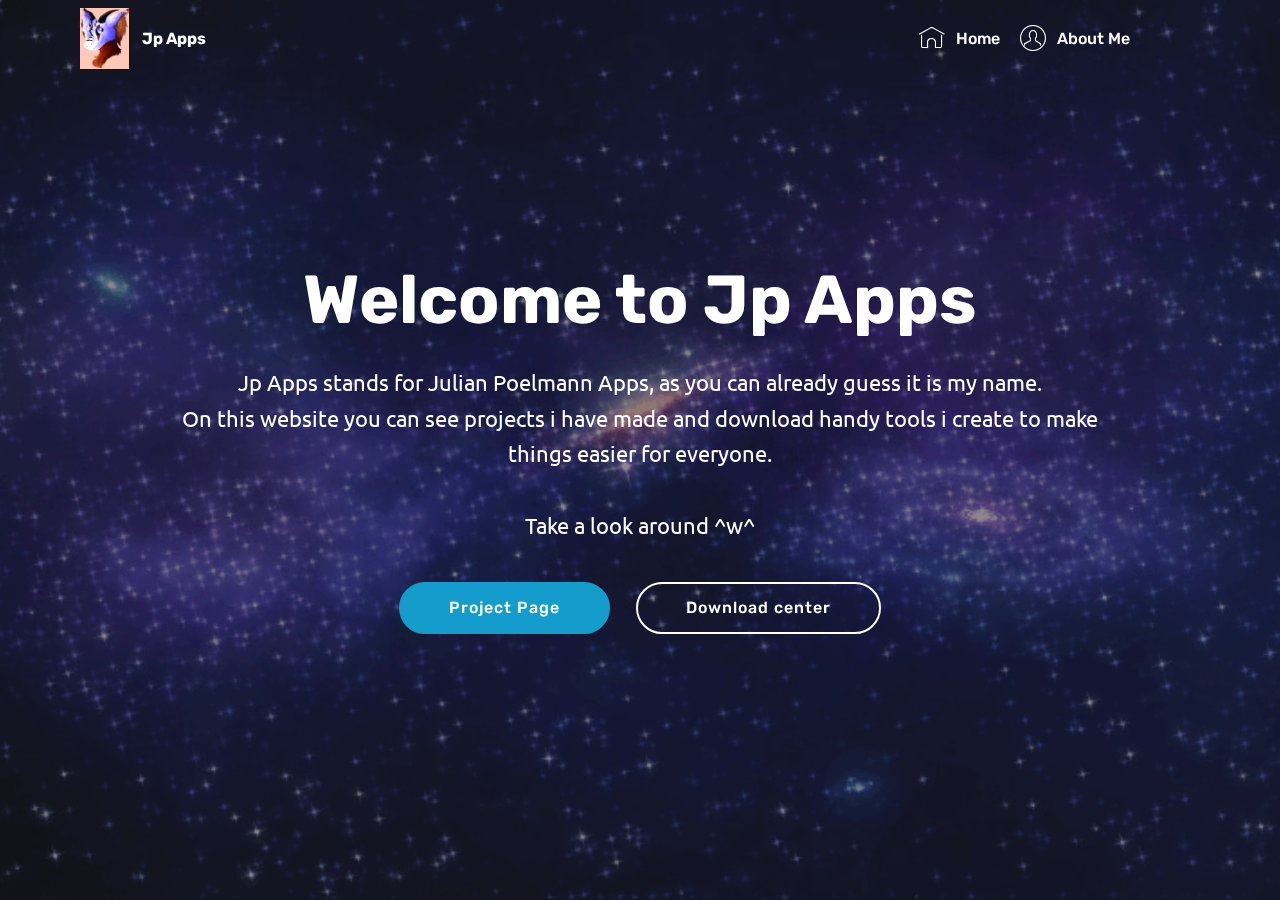
<file: index.html>
<!DOCTYPE html>
<html  >
<head>
  <!-- Site made with Mobirise Website Builder v4.10.1, https://mobirise.com -->
  <meta charset="UTF-8">
  <meta http-equiv="X-UA-Compatible" content="IE=edge">
  <meta name="generator" content="Mobirise v4.10.1, mobirise.com">
  <meta name="viewport" content="width=device-width, initial-scale=1, minimum-scale=1">
  <link rel="shortcut icon" href="assets/images/1608-108x133.png" type="image/x-icon">
  <meta name="description" content="">
  
  <title>Home of JPApps</title>
  <link rel="stylesheet" href="assets/web/assets/mobirise-icons/mobirise-icons.css">
  <link rel="stylesheet" href="assets/tether/tether.min.css">
  <link rel="stylesheet" href="assets/bootstrap/css/bootstrap.min.css">
  <link rel="stylesheet" href="assets/bootstrap/css/bootstrap-grid.min.css">
  <link rel="stylesheet" href="assets/bootstrap/css/bootstrap-reboot.min.css">
  <link rel="stylesheet" href="assets/animatecss/animate.min.css">
  <link rel="stylesheet" href="assets/dropdown/css/style.css">
  <link rel="stylesheet" href="assets/theme/css/style.css">
  <link rel="stylesheet" href="assets/mobirise/css/mbr-additional.css" type="text/css">
  
  
  
</head>
<body>
  <section class="menu cid-rrnu6M5OHT" once="menu" id="menu1-0">

    

    <nav class="navbar navbar-expand beta-menu navbar-dropdown align-items-center navbar-fixed-top navbar-toggleable-sm bg-color transparent">
        <button class="navbar-toggler navbar-toggler-right" type="button" data-toggle="collapse" data-target="#navbarSupportedContent" aria-controls="navbarSupportedContent" aria-expanded="false" aria-label="Toggle navigation">
            <div class="hamburger">
                <span></span>
                <span></span>
                <span></span>
                <span></span>
            </div>
        </button>
        <div class="menu-logo">
            <div class="navbar-brand">
                <span class="navbar-logo">
                    <a href="https://mobirise.co">
                         <img src="assets/images/1608-108x133.png" alt="Mobirise" title="" style="height: 3.8rem;">
                    </a>
                </span>
                <span class="navbar-caption-wrap"><a class="navbar-caption text-white display-4" href="index.html">Jp Apps</a></span>
            </div>
        </div>
        <div class="collapse navbar-collapse" id="navbarSupportedContent">
            <ul class="navbar-nav nav-dropdown nav-right" data-app-modern-menu="true"><li class="nav-item">
                    <a class="nav-link link text-white display-4" href="index.html">
                        <span class="mbri-home mbr-iconfont mbr-iconfont-btn"></span>
                        Home<br></a>
                </li>
                <li class="nav-item">
                    <a class="nav-link link text-white display-4" href="About.html"><span class="mbri-user mbr-iconfont mbr-iconfont-btn"></span>
                        About Me &nbsp; &nbsp; &nbsp; &nbsp; &nbsp; &nbsp; &nbsp;&nbsp;</a>
                </li></ul>
            
        </div>
    </nav>
</section>

<section class="engine"><a href="https://mobirise.info/q">free responsive website templates</a></section><section class="header6 cid-rrnv3FOOEo mbr-fullscreen mbr-parallax-background" id="header6-1">

    

    <div class="mbr-overlay" style="opacity: 0.5; background-color: rgb(35, 35, 35);">
    </div>

    <div class="container">
        <div class="row justify-content-md-center">
            <div class="mbr-white col-md-10">
                <h1 class="mbr-section-title align-center mbr-bold pb-3 mbr-fonts-style display-1">Welcome to Jp Apps</h1>
                <p class="mbr-text align-center pb-3 mbr-fonts-style display-5">
                    Jp Apps stands for Julian Poelmann Apps, as you can already guess it is my name.<br>On this website you can see projects i have made and download handy tools i create to make things easier for everyone.<br><br>Take a look around ^w^</p>
                <div class="mbr-section-btn align-center"><a class="btn btn-md btn-primary display-4" href="Projects.html">Project Page</a>
                        <a class="btn btn-md btn-white-outline display-4" href="Softwarecenter.html">Download center</a></div>
            </div>
        </div>
    </div>

    
</section>


  <script src="assets/web/assets/jquery/jquery.min.js"></script>
  <script src="assets/popper/popper.min.js"></script>
  <script src="assets/tether/tether.min.js"></script>
  <script src="assets/bootstrap/js/bootstrap.min.js"></script>
  <script src="assets/smoothscroll/smooth-scroll.js"></script>
  <script src="assets/touchswipe/jquery.touch-swipe.min.js"></script>
  <script src="assets/viewportchecker/jquery.viewportchecker.js"></script>
  <script src="assets/parallax/jarallax.min.js"></script>
  <script src="assets/dropdown/js/script.min.js"></script>
  <script src="assets/theme/js/script.js"></script>
  
  
 <div id="scrollToTop" class="scrollToTop mbr-arrow-up"><a style="text-align: center;"><i class="mbr-arrow-up-icon mbr-arrow-up-icon-cm cm-icon cm-icon-smallarrow-up"></i></a></div>
    <input name="animation" type="hidden">
  </body>
</html>
</file>
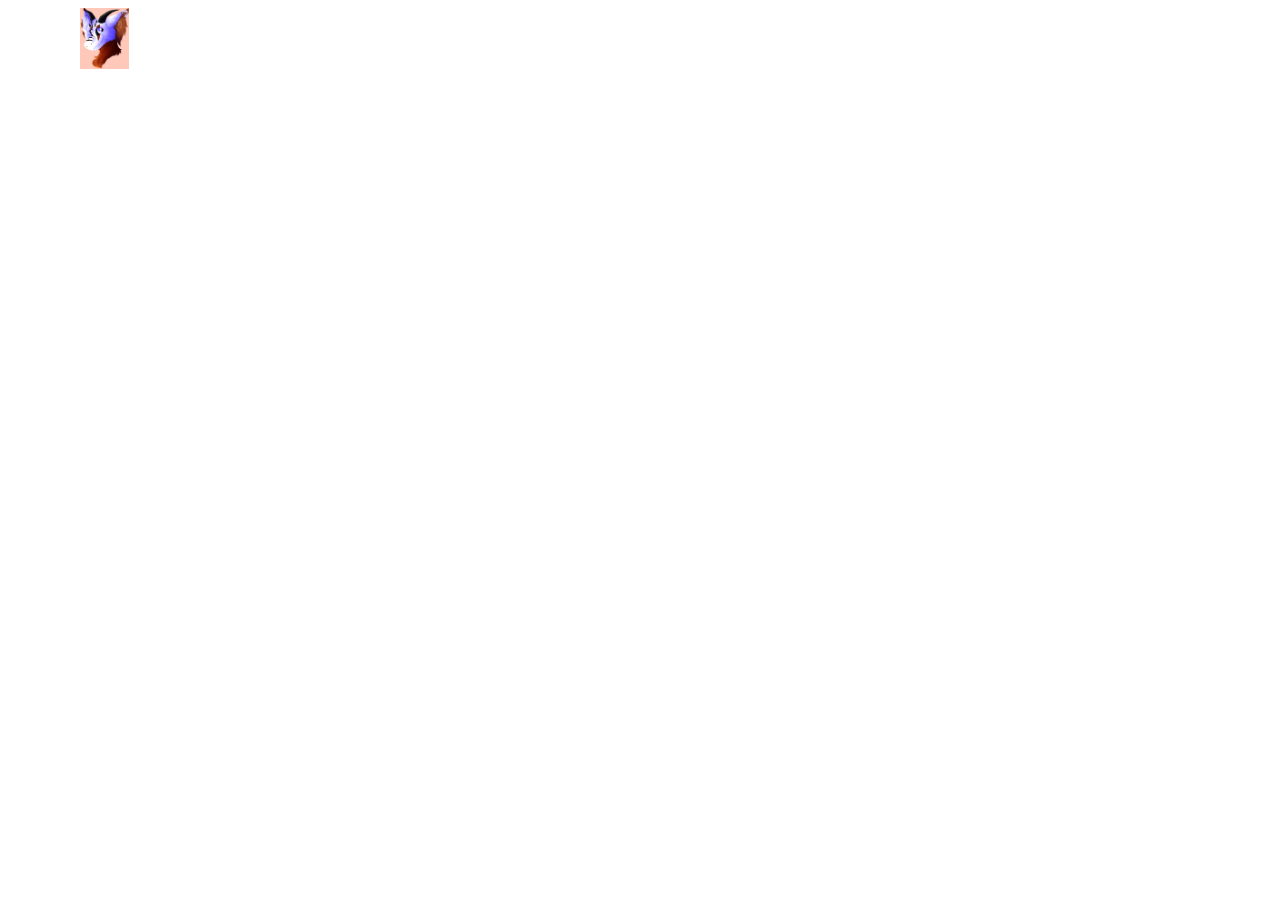
<file: About.html>
<!DOCTYPE html>
<html  >
<head>
  <!-- Site made with Mobirise Website Builder v4.10.1, https://mobirise.com -->
  <meta charset="UTF-8">
  <meta http-equiv="X-UA-Compatible" content="IE=edge">
  <meta name="generator" content="Mobirise v4.10.1, mobirise.com">
  <meta name="viewport" content="width=device-width, initial-scale=1, minimum-scale=1">
  <link rel="shortcut icon" href="assets/images/1608-108x133.png" type="image/x-icon">
  <meta name="description" content="Web Builder Description">
  
  <title>About me</title>
  <link rel="stylesheet" href="assets/web/assets/mobirise-icons/mobirise-icons.css">
  <link rel="stylesheet" href="assets/tether/tether.min.css">
  <link rel="stylesheet" href="assets/bootstrap/css/bootstrap.min.css">
  <link rel="stylesheet" href="assets/bootstrap/css/bootstrap-grid.min.css">
  <link rel="stylesheet" href="assets/bootstrap/css/bootstrap-reboot.min.css">
  <link rel="stylesheet" href="assets/dropdown/css/style.css">
  <link rel="stylesheet" href="assets/animatecss/animate.min.css">
  <link rel="stylesheet" href="assets/theme/css/style.css">
  <link rel="stylesheet" href="assets/mobirise/css/mbr-additional.css" type="text/css">
  
  
  
</head>
<body>
  <section class="menu cid-rrnu6M5OHT" once="menu" id="menu1-2">

    

    <nav class="navbar navbar-expand beta-menu navbar-dropdown align-items-center navbar-fixed-top navbar-toggleable-sm bg-color transparent">
        <button class="navbar-toggler navbar-toggler-right" type="button" data-toggle="collapse" data-target="#navbarSupportedContent" aria-controls="navbarSupportedContent" aria-expanded="false" aria-label="Toggle navigation">
            <div class="hamburger">
                <span></span>
                <span></span>
                <span></span>
                <span></span>
            </div>
        </button>
        <div class="menu-logo">
            <div class="navbar-brand">
                <span class="navbar-logo">
                    <a href="https://mobirise.co">
                         <img src="assets/images/1608-108x133.png" alt="Mobirise" title="" style="height: 3.8rem;">
                    </a>
                </span>
                <span class="navbar-caption-wrap"><a class="navbar-caption text-white display-4" href="index.html">Jp Apps</a></span>
            </div>
        </div>
        <div class="collapse navbar-collapse" id="navbarSupportedContent">
            <ul class="navbar-nav nav-dropdown nav-right" data-app-modern-menu="true"><li class="nav-item">
                    <a class="nav-link link text-white display-4" href="index.html">
                        <span class="mbri-home mbr-iconfont mbr-iconfont-btn"></span>
                        Home<br></a>
                </li>
                <li class="nav-item">
                    <a class="nav-link link text-white display-4" href="About.html"><span class="mbri-user mbr-iconfont mbr-iconfont-btn"></span>
                        About Me &nbsp; &nbsp; &nbsp; &nbsp; &nbsp; &nbsp; &nbsp;&nbsp;</a>
                </li></ul>
            
        </div>
    </nav>
</section>


  <section class="engine"><a href="https://mobirise.info/o">free portfolio website templates</a></section><script src="assets/web/assets/jquery/jquery.min.js"></script>
  <script src="assets/popper/popper.min.js"></script>
  <script src="assets/tether/tether.min.js"></script>
  <script src="assets/bootstrap/js/bootstrap.min.js"></script>
  <script src="assets/dropdown/js/script.min.js"></script>
  <script src="assets/touchswipe/jquery.touch-swipe.min.js"></script>
  <script src="assets/viewportchecker/jquery.viewportchecker.js"></script>
  <script src="assets/smoothscroll/smooth-scroll.js"></script>
  <script src="assets/theme/js/script.js"></script>
  
  
 <div id="scrollToTop" class="scrollToTop mbr-arrow-up"><a style="text-align: center;"><i class="mbr-arrow-up-icon mbr-arrow-up-icon-cm cm-icon cm-icon-smallarrow-up"></i></a></div>
    <input name="animation" type="hidden">
  </body>
</html>
</file>
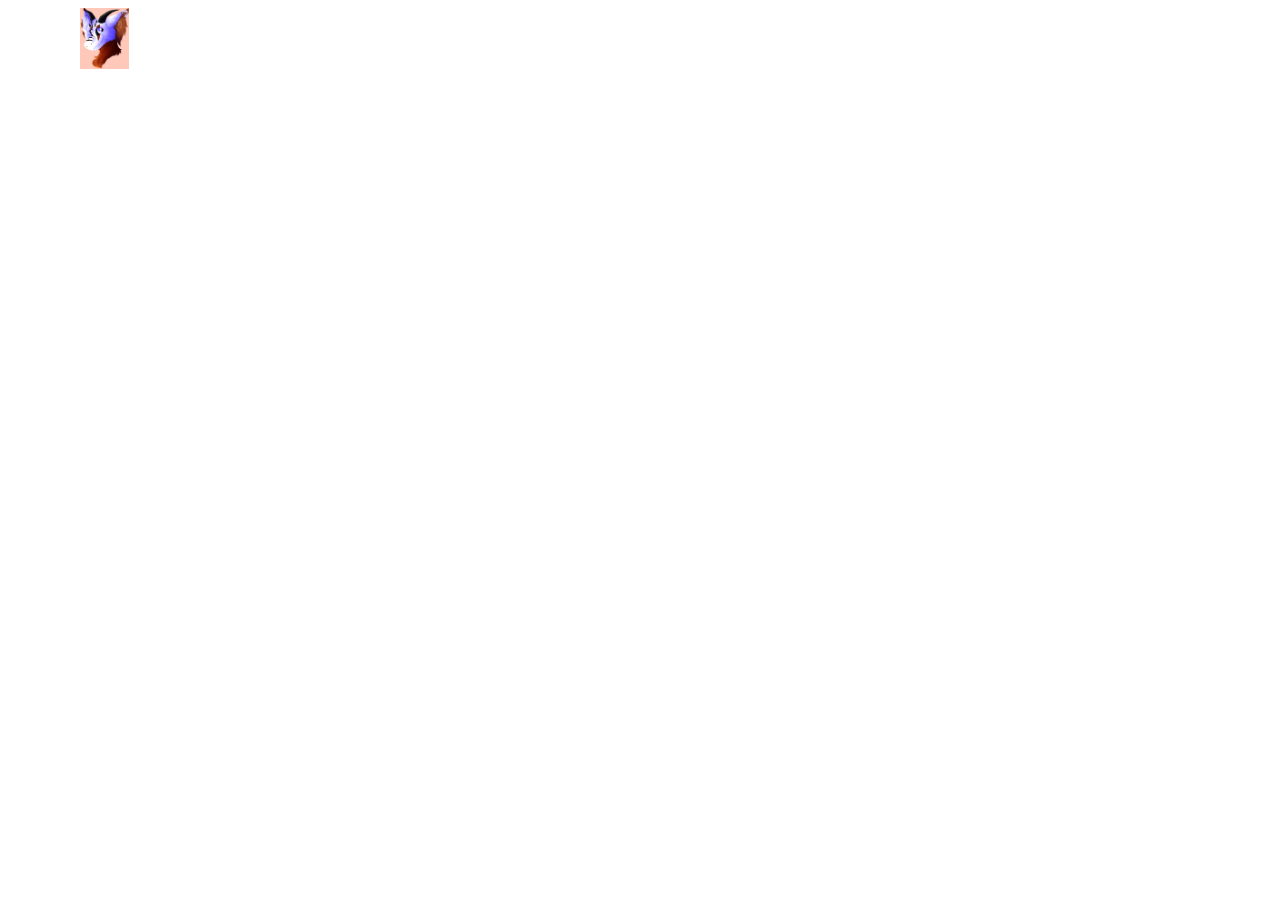
<file: Contact.html>
<!DOCTYPE html>
<html  >
<head>
  <!-- Site made with Mobirise Website Builder v4.10.1, https://mobirise.com -->
  <meta charset="UTF-8">
  <meta http-equiv="X-UA-Compatible" content="IE=edge">
  <meta name="generator" content="Mobirise v4.10.1, mobirise.com">
  <meta name="viewport" content="width=device-width, initial-scale=1, minimum-scale=1">
  <link rel="shortcut icon" href="assets/images/1608-108x133.png" type="image/x-icon">
  <meta name="description" content="Website Creator Description">
  
  <title>Contact me</title>
  <link rel="stylesheet" href="assets/web/assets/mobirise-icons/mobirise-icons.css">
  <link rel="stylesheet" href="assets/tether/tether.min.css">
  <link rel="stylesheet" href="assets/bootstrap/css/bootstrap.min.css">
  <link rel="stylesheet" href="assets/bootstrap/css/bootstrap-grid.min.css">
  <link rel="stylesheet" href="assets/bootstrap/css/bootstrap-reboot.min.css">
  <link rel="stylesheet" href="assets/dropdown/css/style.css">
  <link rel="stylesheet" href="assets/animatecss/animate.min.css">
  <link rel="stylesheet" href="assets/theme/css/style.css">
  <link rel="stylesheet" href="assets/mobirise/css/mbr-additional.css" type="text/css">
  
  
  
</head>
<body>
  <section class="menu cid-rrnu6M5OHT" once="menu" id="menu1-3">

    

    <nav class="navbar navbar-expand beta-menu navbar-dropdown align-items-center navbar-fixed-top navbar-toggleable-sm bg-color transparent">
        <button class="navbar-toggler navbar-toggler-right" type="button" data-toggle="collapse" data-target="#navbarSupportedContent" aria-controls="navbarSupportedContent" aria-expanded="false" aria-label="Toggle navigation">
            <div class="hamburger">
                <span></span>
                <span></span>
                <span></span>
                <span></span>
            </div>
        </button>
        <div class="menu-logo">
            <div class="navbar-brand">
                <span class="navbar-logo">
                    <a href="https://mobirise.co">
                         <img src="assets/images/1608-108x133.png" alt="Mobirise" title="" style="height: 3.8rem;">
                    </a>
                </span>
                <span class="navbar-caption-wrap"><a class="navbar-caption text-white display-4" href="index.html">Jp Apps</a></span>
            </div>
        </div>
        <div class="collapse navbar-collapse" id="navbarSupportedContent">
            <ul class="navbar-nav nav-dropdown nav-right" data-app-modern-menu="true"><li class="nav-item">
                    <a class="nav-link link text-white display-4" href="index.html">
                        <span class="mbri-home mbr-iconfont mbr-iconfont-btn"></span>
                        Home<br></a>
                </li>
                <li class="nav-item">
                    <a class="nav-link link text-white display-4" href="About.html"><span class="mbri-user mbr-iconfont mbr-iconfont-btn"></span>
                        About Me &nbsp; &nbsp; &nbsp; &nbsp; &nbsp; &nbsp; &nbsp;&nbsp;</a>
                </li></ul>
            
        </div>
    </nav>
</section>


  <section class="engine"><a href="https://mobirise.info/b">create your own website</a></section><script src="assets/web/assets/jquery/jquery.min.js"></script>
  <script src="assets/popper/popper.min.js"></script>
  <script src="assets/tether/tether.min.js"></script>
  <script src="assets/bootstrap/js/bootstrap.min.js"></script>
  <script src="assets/dropdown/js/script.min.js"></script>
  <script src="assets/touchswipe/jquery.touch-swipe.min.js"></script>
  <script src="assets/viewportchecker/jquery.viewportchecker.js"></script>
  <script src="assets/smoothscroll/smooth-scroll.js"></script>
  <script src="assets/theme/js/script.js"></script>
  
  
 <div id="scrollToTop" class="scrollToTop mbr-arrow-up"><a style="text-align: center;"><i class="mbr-arrow-up-icon mbr-arrow-up-icon-cm cm-icon cm-icon-smallarrow-up"></i></a></div>
    <input name="animation" type="hidden">
  </body>
</html>
</file>
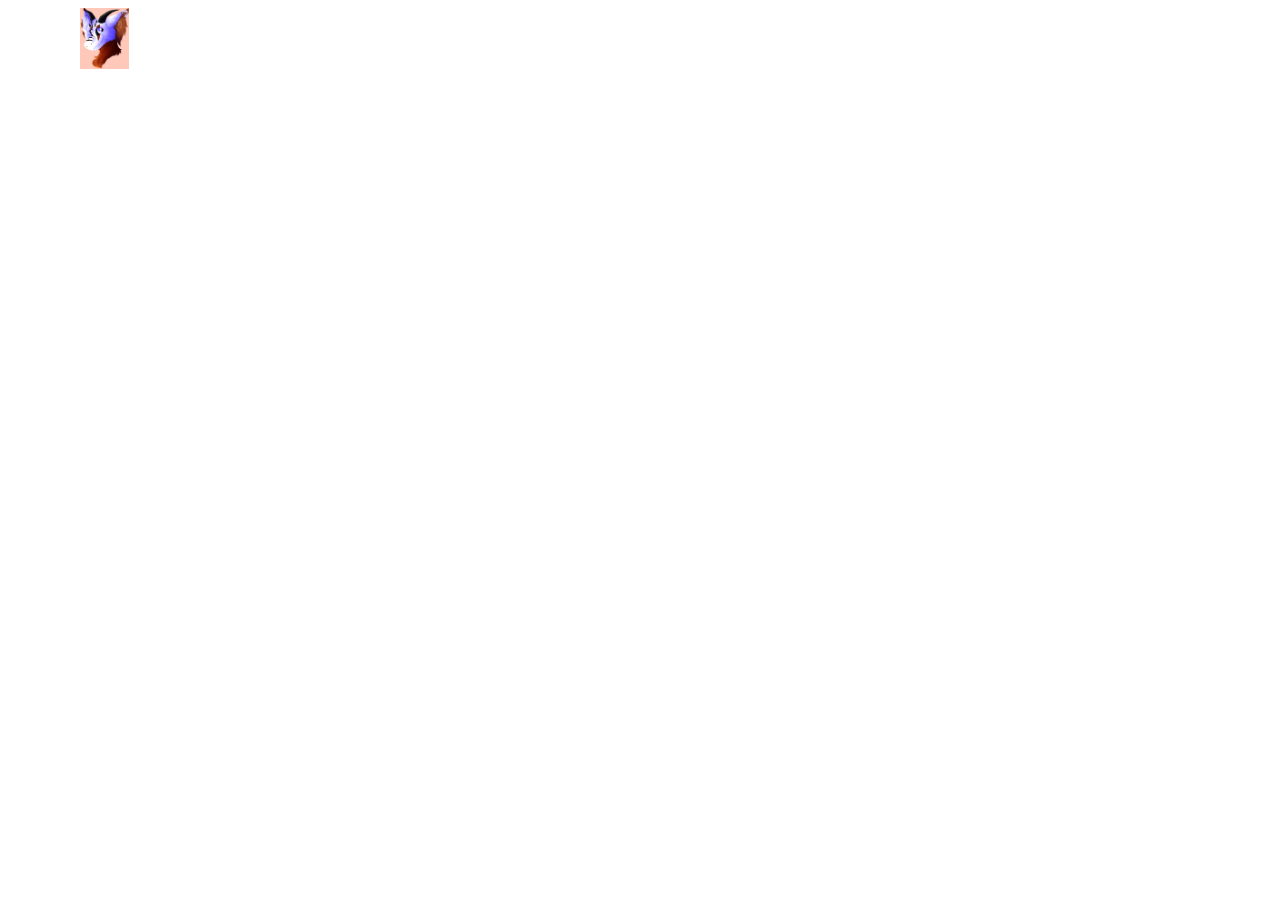
<file: Downloads.html>
<!DOCTYPE html>
<html  >
<head>
  <!-- Site made with Mobirise Website Builder v4.10.1, https://mobirise.com -->
  <meta charset="UTF-8">
  <meta http-equiv="X-UA-Compatible" content="IE=edge">
  <meta name="generator" content="Mobirise v4.10.1, mobirise.com">
  <meta name="viewport" content="width=device-width, initial-scale=1, minimum-scale=1">
  <link rel="shortcut icon" href="assets/images/1608-108x133.png" type="image/x-icon">
  <meta name="description" content="Website Builder Description">
  
  <title>Download Center</title>
  <link rel="stylesheet" href="assets/web/assets/mobirise-icons/mobirise-icons.css">
  <link rel="stylesheet" href="assets/tether/tether.min.css">
  <link rel="stylesheet" href="assets/bootstrap/css/bootstrap.min.css">
  <link rel="stylesheet" href="assets/bootstrap/css/bootstrap-grid.min.css">
  <link rel="stylesheet" href="assets/bootstrap/css/bootstrap-reboot.min.css">
  <link rel="stylesheet" href="assets/dropdown/css/style.css">
  <link rel="stylesheet" href="assets/theme/css/style.css">
  <link rel="stylesheet" href="assets/mobirise/css/mbr-additional.css" type="text/css">
  
  
  
</head>
<body>
  <section class="menu cid-rrnu6M5OHT" once="menu" id="menu1-5">

    

    <nav class="navbar navbar-expand beta-menu navbar-dropdown align-items-center navbar-fixed-top navbar-toggleable-sm bg-color transparent">
        <button class="navbar-toggler navbar-toggler-right" type="button" data-toggle="collapse" data-target="#navbarSupportedContent" aria-controls="navbarSupportedContent" aria-expanded="false" aria-label="Toggle navigation">
            <div class="hamburger">
                <span></span>
                <span></span>
                <span></span>
                <span></span>
            </div>
        </button>
        <div class="menu-logo">
            <div class="navbar-brand">
                <span class="navbar-logo">
                    <a href="https://mobirise.co">
                         <img src="assets/images/1608-108x133.png" alt="Mobirise" title="" style="height: 3.8rem;">
                    </a>
                </span>
                <span class="navbar-caption-wrap"><a class="navbar-caption text-white display-4" href="index.html">Jp Apps</a></span>
            </div>
        </div>
        <div class="collapse navbar-collapse" id="navbarSupportedContent">
            <ul class="navbar-nav nav-dropdown nav-right" data-app-modern-menu="true"><li class="nav-item">
                    <a class="nav-link link text-white display-4" href="index.html">
                        <span class="mbri-home mbr-iconfont mbr-iconfont-btn"></span>
                        Home<br></a>
                </li>
                <li class="nav-item">
                    <a class="nav-link link text-white display-4" href="About.html"><span class="mbri-user mbr-iconfont mbr-iconfont-btn"></span>
                        About Me &nbsp; &nbsp; &nbsp; &nbsp; &nbsp; &nbsp; &nbsp;&nbsp;</a>
                </li></ul>
            
        </div>
    </nav>
</section>


  <section class="engine"><a href="https://mobirise.info/u">bootstrap responsive templates</a></section><script src="assets/web/assets/jquery/jquery.min.js"></script>
  <script src="assets/popper/popper.min.js"></script>
  <script src="assets/tether/tether.min.js"></script>
  <script src="assets/bootstrap/js/bootstrap.min.js"></script>
  <script src="assets/smoothscroll/smooth-scroll.js"></script>
  <script src="assets/dropdown/js/script.min.js"></script>
  <script src="assets/touchswipe/jquery.touch-swipe.min.js"></script>
  <script src="assets/theme/js/script.js"></script>
  
  
</body>
</html>
</file>
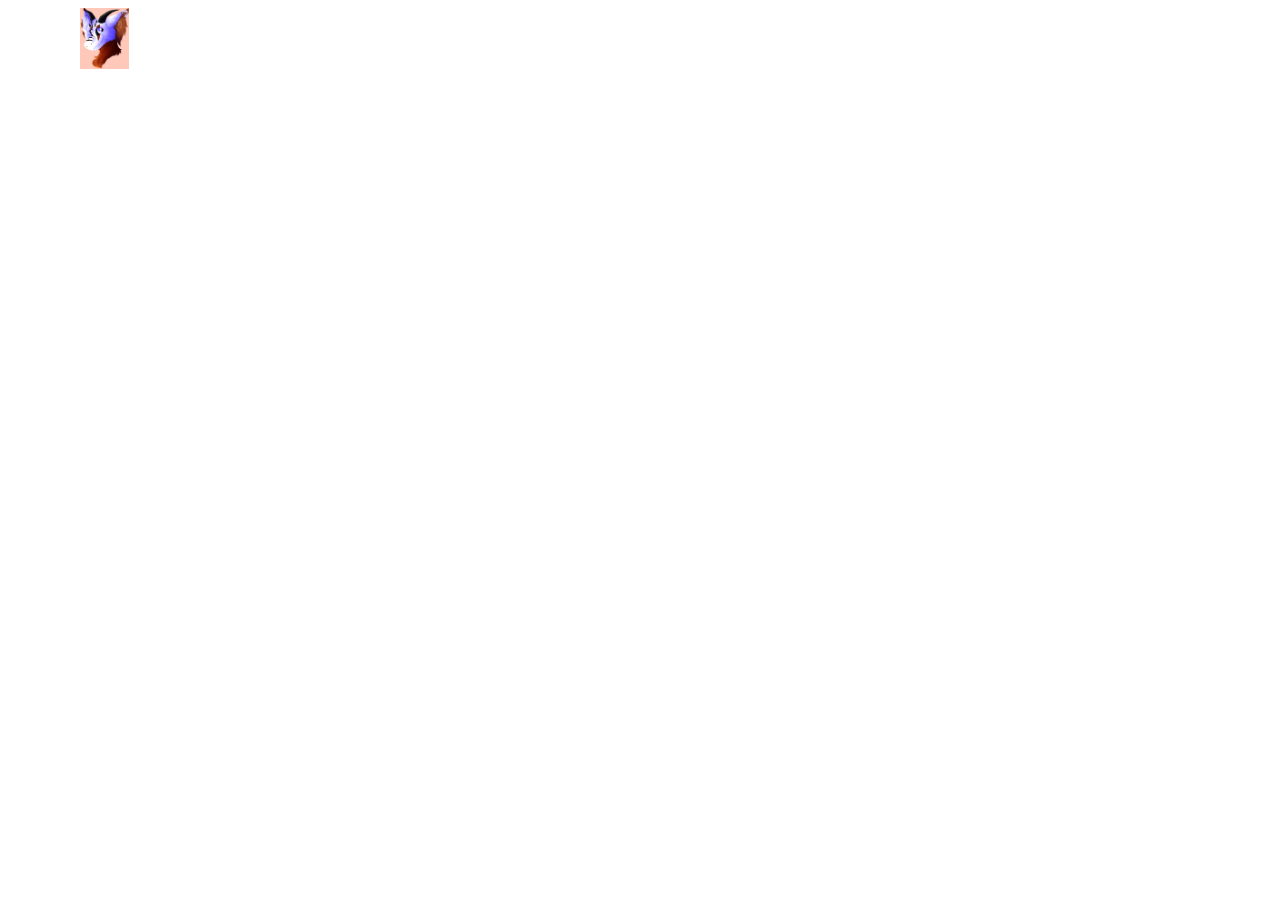
<file: Projects.html>
<!DOCTYPE html>
<html  >
<head>
  <!-- Site made with Mobirise Website Builder v4.10.1, https://mobirise.com -->
  <meta charset="UTF-8">
  <meta http-equiv="X-UA-Compatible" content="IE=edge">
  <meta name="generator" content="Mobirise v4.10.1, mobirise.com">
  <meta name="viewport" content="width=device-width, initial-scale=1, minimum-scale=1">
  <link rel="shortcut icon" href="assets/images/1608-108x133.png" type="image/x-icon">
  <meta name="description" content="Web Site Generator Description">
  
  <title>Projects</title>
  <link rel="stylesheet" href="assets/web/assets/mobirise-icons/mobirise-icons.css">
  <link rel="stylesheet" href="assets/tether/tether.min.css">
  <link rel="stylesheet" href="assets/bootstrap/css/bootstrap.min.css">
  <link rel="stylesheet" href="assets/bootstrap/css/bootstrap-grid.min.css">
  <link rel="stylesheet" href="assets/bootstrap/css/bootstrap-reboot.min.css">
  <link rel="stylesheet" href="assets/dropdown/css/style.css">
  <link rel="stylesheet" href="assets/animatecss/animate.min.css">
  <link rel="stylesheet" href="assets/theme/css/style.css">
  <link rel="stylesheet" href="assets/mobirise/css/mbr-additional.css" type="text/css">
  
  
  
</head>
<body>
  <section class="menu cid-rrnu6M5OHT" once="menu" id="menu1-4">

    

    <nav class="navbar navbar-expand beta-menu navbar-dropdown align-items-center navbar-fixed-top navbar-toggleable-sm bg-color transparent">
        <button class="navbar-toggler navbar-toggler-right" type="button" data-toggle="collapse" data-target="#navbarSupportedContent" aria-controls="navbarSupportedContent" aria-expanded="false" aria-label="Toggle navigation">
            <div class="hamburger">
                <span></span>
                <span></span>
                <span></span>
                <span></span>
            </div>
        </button>
        <div class="menu-logo">
            <div class="navbar-brand">
                <span class="navbar-logo">
                    <a href="https://mobirise.co">
                         <img src="assets/images/1608-108x133.png" alt="Mobirise" title="" style="height: 3.8rem;">
                    </a>
                </span>
                <span class="navbar-caption-wrap"><a class="navbar-caption text-white display-4" href="index.html">Jp Apps</a></span>
            </div>
        </div>
        <div class="collapse navbar-collapse" id="navbarSupportedContent">
            <ul class="navbar-nav nav-dropdown nav-right" data-app-modern-menu="true"><li class="nav-item">
                    <a class="nav-link link text-white display-4" href="index.html">
                        <span class="mbri-home mbr-iconfont mbr-iconfont-btn"></span>
                        Home<br></a>
                </li>
                <li class="nav-item">
                    <a class="nav-link link text-white display-4" href="About.html"><span class="mbri-user mbr-iconfont mbr-iconfont-btn"></span>
                        About Me &nbsp; &nbsp; &nbsp; &nbsp; &nbsp; &nbsp; &nbsp;&nbsp;</a>
                </li></ul>
            
        </div>
    </nav>
</section>


  <section class="engine"><a href="https://mobirise.info/c">website builder</a></section><script src="assets/web/assets/jquery/jquery.min.js"></script>
  <script src="assets/popper/popper.min.js"></script>
  <script src="assets/tether/tether.min.js"></script>
  <script src="assets/bootstrap/js/bootstrap.min.js"></script>
  <script src="assets/dropdown/js/script.min.js"></script>
  <script src="assets/touchswipe/jquery.touch-swipe.min.js"></script>
  <script src="assets/viewportchecker/jquery.viewportchecker.js"></script>
  <script src="assets/smoothscroll/smooth-scroll.js"></script>
  <script src="assets/theme/js/script.js"></script>
  
  
 <div id="scrollToTop" class="scrollToTop mbr-arrow-up"><a style="text-align: center;"><i class="mbr-arrow-up-icon mbr-arrow-up-icon-cm cm-icon cm-icon-smallarrow-up"></i></a></div>
    <input name="animation" type="hidden">
  </body>
</html>
</file>
<file: assets/web/assets/mobirise-icons/mobirise-icons.css>
@font-face {
  font-family: 'MobiriseIcons';
  src:  url('mobirise-icons.eot?spat4u');
  src:  url('mobirise-icons.eot?spat4u#iefix') format('embedded-opentype'),
    url('mobirise-icons.ttf?spat4u') format('truetype'),
    url('mobirise-icons.woff?spat4u') format('woff'),
    url('mobirise-icons.svg?spat4u#MobiriseIcons') format('svg');
  font-weight: normal;
  font-style: normal;
}

[class^="mbri-"], [class*=" mbri-"] {
  /* use !important to prevent issues with browser extensions that change fonts */
  font-family: MobiriseIcons !important;
  speak: none;
  font-style: normal;
  font-weight: normal;
  font-variant: normal;
  text-transform: none;
  line-height: 1;

  /* Better Font Rendering =========== */
  -webkit-font-smoothing: antialiased;
  -moz-osx-font-smoothing: grayscale;
}

.mbri-add-submenu:before {
  content: "\e900";
}
.mbri-alert:before {
  content: "\e901";
}
.mbri-align-center:before {
  content: "\e902";
}
.mbri-align-justify:before {
  content: "\e903";
}
.mbri-align-left:before {
  content: "\e904";
}
.mbri-align-right:before {
  content: "\e905";
}
.mbri-android:before {
  content: "\e906";
}
.mbri-apple:before {
  content: "\e907";
}
.mbri-arrow-down:before {
  content: "\e908";
}
.mbri-arrow-next:before {
  content: "\e909";
}
.mbri-arrow-prev:before {
  content: "\e90a";
}
.mbri-arrow-up:before {
  content: "\e90b";
}
.mbri-bold:before {
  content: "\e90c";
}
.mbri-bookmark:before {
  content: "\e90d";
}
.mbri-bootstrap:before {
  content: "\e90e";
}
.mbri-briefcase:before {
  content: "\e90f";
}
.mbri-browse:before {
  content: "\e910";
}
.mbri-bulleted-list:before {
  content: "\e911";
}
.mbri-calendar:before {
  content: "\e912";
}
.mbri-camera:before {
  content: "\e913";
}
.mbri-cart-add:before {
  content: "\e914";
}
.mbri-cart-full:before {
  content: "\e915";
}
.mbri-cash:before {
  content: "\e916";
}
.mbri-change-style:before {
  content: "\e917";
}
.mbri-chat:before {
  content: "\e918";
}
.mbri-clock:before {
  content: "\e919";
}
.mbri-close:before {
  content: "\e91a";
}
.mbri-cloud:before {
  content: "\e91b";
}
.mbri-code:before {
  content: "\e91c";
}
.mbri-contact-form:before {
  content: "\e91d";
}
.mbri-credit-card:before {
  content: "\e91e";
}
.mbri-cursor-click:before {
  content: "\e91f";
}
.mbri-cust-feedback:before {
  content: "\e920";
}
.mbri-database:before {
  content: "\e921";
}
.mbri-delivery:before {
  content: "\e922";
}
.mbri-desktop:before {
  content: "\e923";
}
.mbri-devices:before {
  content: "\e924";
}
.mbri-down:before {
  content: "\e925";
}
.mbri-download:before {
  content: "\e989";
}
.mbri-drag-n-drop:before {
  content: "\e927";
}
.mbri-drag-n-drop2:before {
  content: "\e928";
}
.mbri-edit:before {
  content: "\e929";
}
.mbri-edit2:before {
  content: "\e92a";
}
.mbri-error:before {
  content: "\e92b";
}
.mbri-extension:before {
  content: "\e92c";
}
.mbri-features:before {
  content: "\e92d";
}
.mbri-file:before {
  content: "\e92e";
}
.mbri-flag:before {
  content: "\e92f";
}
.mbri-folder:before {
  content: "\e930";
}
.mbri-gift:before {
  content: "\e931";
}
.mbri-github:before {
  content: "\e932";
}
.mbri-globe:before {
  content: "\e933";
}
.mbri-globe-2:before {
  content: "\e934";
}
.mbri-growing-chart:before {
  content: "\e935";
}
.mbri-hearth:before {
  content: "\e936";
}
.mbri-help:before {
  content: "\e937";
}
.mbri-home:before {
  content: "\e938";
}
.mbri-hot-cup:before {
  content: "\e939";
}
.mbri-idea:before {
  content: "\e93a";
}
.mbri-image-gallery:before {
  content: "\e93b";
}
.mbri-image-slider:before {
  content: "\e93c";
}
.mbri-info:before {
  content: "\e93d";
}
.mbri-italic:before {
  content: "\e93e";
}
.mbri-key:before {
  content: "\e93f";
}
.mbri-laptop:before {
  content: "\e940";
}
.mbri-layers:before {
  content: "\e941";
}
.mbri-left-right:before {
  content: "\e942";
}
.mbri-left:before {
  content: "\e943";
}
.mbri-letter:before {
  content: "\e944";
}
.mbri-like:before {
  content: "\e945";
}
.mbri-link:before {
  content: "\e946";
}
.mbri-lock:before {
  content: "\e947";
}
.mbri-login:before {
  content: "\e948";
}
.mbri-logout:before {
  content: "\e949";
}
.mbri-magic-stick:before {
  content: "\e94a";
}
.mbri-map-pin:before {
  content: "\e94b";
}
.mbri-menu:before {
  content: "\e94c";
}
.mbri-mobile:before {
  content: "\e94d";
}
.mbri-mobile2:before {
  content: "\e94e";
}
.mbri-mobirise:before {
  content: "\e94f";
}
.mbri-more-horizontal:before {
  content: "\e950";
}
.mbri-more-vertical:before {
  content: "\e951";
}
.mbri-music:before {
  content: "\e952";
}
.mbri-new-file:before {
  content: "\e953";
}
.mbri-numbered-list:before {
  content: "\e954";
}
.mbri-opened-folder:before {
  content: "\e955";
}
.mbri-pages:before {
  content: "\e956";
}
.mbri-paper-plane:before {
  content: "\e957";
}
.mbri-paperclip:before {
  content: "\e958";
}
.mbri-photo:before {
  content: "\e959";
}
.mbri-photos:before {
  content: "\e95a";
}
.mbri-pin:before {
  content: "\e95b";
}
.mbri-play:before {
  content: "\e95c";
}
.mbri-plus:before {
  content: "\e95d";
}
.mbri-preview:before {
  content: "\e95e";
}
.mbri-print:before {
  content: "\e95f";
}
.mbri-protect:before {
  content: "\e960";
}
.mbri-question:before {
  content: "\e961";
}
.mbri-quote-left:before {
  content: "\e962";
}
.mbri-quote-right:before {
  content: "\e963";
}
.mbri-refresh:before {
  content: "\e964";
}
.mbri-responsive:before {
  content: "\e965";
}
.mbri-right:before {
  content: "\e966";
}
.mbri-rocket:before {
  content: "\e967";
}
.mbri-sad-face:before {
  content: "\e968";
}
.mbri-sale:before {
  content: "\e969";
}
.mbri-save:before {
  content: "\e96a";
}
.mbri-search:before {
  content: "\e96b";
}
.mbri-setting:before {
  content: "\e96c";
}
.mbri-setting2:before {
  content: "\e96d";
}
.mbri-setting3:before {
  content: "\e96e";
}
.mbri-share:before {
  content: "\e96f";
}
.mbri-shopping-bag:before {
  content: "\e970";
}
.mbri-shopping-basket:before {
  content: "\e971";
}
.mbri-shopping-cart:before {
  content: "\e972";
}
.mbri-sites:before {
  content: "\e973";
}
.mbri-smile-face:before {
  content: "\e974";
}
.mbri-speed:before {
  content: "\e975";
}
.mbri-star:before {
  content: "\e976";
}
.mbri-success:before {
  content: "\e977";
}
.mbri-sun:before {
  content: "\e978";
}
.mbri-sun2:before {
  content: "\e979";
}
.mbri-tablet:before {
  content: "\e97a";
}
.mbri-tablet-vertical:before {
  content: "\e97b";
}
.mbri-target:before {
  content: "\e97c";
}
.mbri-timer:before {
  content: "\e97d";
}
.mbri-to-ftp:before {
  content: "\e97e";
}
.mbri-to-local-drive:before {
  content: "\e97f";
}
.mbri-touch-swipe:before {
  content: "\e980";
}
.mbri-touch:before {
  content: "\e981";
}
.mbri-trash:before {
  content: "\e982";
}
.mbri-underline:before {
  content: "\e983";
}
.mbri-unlink:before {
  content: "\e984";
}
.mbri-unlock:before {
  content: "\e985";
}
.mbri-up-down:before {
  content: "\e986";
}
.mbri-up:before {
  content: "\e987";
}
.mbri-update:before {
  content: "\e988";
}
.mbri-upload:before {
 content: "\e926"; 
}
.mbri-user:before {
  content: "\e98a";
}
.mbri-user2:before {
  content: "\e98b";
}
.mbri-users:before {
  content: "\e98c";
}
.mbri-video:before {
  content: "\e98d";
}
.mbri-video-play:before {
  content: "\e98e";
}
.mbri-watch:before {
  content: "\e98f";
}
.mbri-website-theme:before {
  content: "\e990";
}
.mbri-wifi:before {
  content: "\e991";
}
.mbri-windows:before {
  content: "\e992";
}
.mbri-zoom-out:before {
  content: "\e993";
}
.mbri-redo:before {
  content: "\e994";
}
.mbri-undo:before {
  content: "\e995";
}
</file>
<file: assets/dropdown/css/style.css>
.navbar-dropdown {
  left: 0;
  padding: 0;
  position: absolute;
  right: 0;
  top: 0;
  transition: all 0.45s ease;
  z-index: 1030;
  background: #282828; }
  .navbar-dropdown .navbar-logo {
    margin-right: 0.8rem;
    transition: margin 0.3s ease-in-out;
    vertical-align: middle; }
    .navbar-dropdown .navbar-logo img {
      height: 3.125rem;
      transition: all 0.3s ease-in-out; }
    .navbar-dropdown .navbar-logo.mbr-iconfont {
      font-size: 3.125rem;
      line-height: 3.125rem; }
  .navbar-dropdown .navbar-caption {
    font-weight: 700;
    white-space: normal;
    vertical-align: -4px;
    line-height: 3.125rem !important; }
    .navbar-dropdown .navbar-caption, .navbar-dropdown .navbar-caption:hover {
      color: inherit;
      text-decoration: none; }
  .navbar-dropdown .mbr-iconfont + .navbar-caption {
    vertical-align: -1px; }
  .navbar-dropdown.navbar-fixed-top {
    position: fixed; }
  .navbar-dropdown .navbar-brand span {
    vertical-align: -4px; }
  .navbar-dropdown.bg-color.transparent {
    background: none; }
  .navbar-dropdown.navbar-short .navbar-brand {
    padding: 0.625rem 0; }
    .navbar-dropdown.navbar-short .navbar-brand span {
      vertical-align: -1px; }
  .navbar-dropdown.navbar-short .navbar-caption {
    line-height: 2.375rem !important;
    vertical-align: -2px; }
  .navbar-dropdown.navbar-short .navbar-logo {
    margin-right: 0.5rem; }
    .navbar-dropdown.navbar-short .navbar-logo img {
      height: 2.375rem; }
    .navbar-dropdown.navbar-short .navbar-logo.mbr-iconfont {
      font-size: 2.375rem;
      line-height: 2.375rem; }
  .navbar-dropdown.navbar-short .mbr-table-cell {
    height: 3.625rem; }
  .navbar-dropdown .navbar-close {
    left: 0.6875rem;
    position: fixed;
    top: 0.75rem;
    z-index: 1000; }
  .navbar-dropdown .hamburger-icon {
    content: "";
    display: inline-block;
    vertical-align: middle;
    width: 16px;
    -webkit-box-shadow: 0 -6px 0 1px #282828,0 0 0 1px #282828,0 6px 0 1px #282828;
    -moz-box-shadow: 0 -6px 0 1px #282828,0 0 0 1px #282828,0 6px 0 1px #282828;
    box-shadow: 0 -6px 0 1px #282828,0 0 0 1px #282828,0 6px 0 1px #282828; }

.dropdown-menu .dropdown-toggle[data-toggle="dropdown-submenu"]::after {
  border-bottom: 0.35em solid transparent;
  border-left: 0.35em solid;
  border-right: 0;
  border-top: 0.35em solid transparent;
  margin-left: 0.3rem; }

.dropdown-menu .dropdown-item:focus {
  outline: 0; }

.nav-dropdown {
  font-size: 0.75rem;
  font-weight: 500;
  height: auto !important; }
  .nav-dropdown .nav-btn {
    padding-left: 1rem; }
  .nav-dropdown .link {
    margin: .667em 1.667em;
    font-weight: 500;
    padding: 0;
    transition: color .2s ease-in-out; }
    .nav-dropdown .link.dropdown-toggle {
      margin-right: 2.583em; }
      .nav-dropdown .link.dropdown-toggle::after {
        margin-left: .25rem;
        border-top: 0.35em solid;
        border-right: 0.35em solid transparent;
        border-left: 0.35em solid transparent;
        border-bottom: 0; }
      .nav-dropdown .link.dropdown-toggle[aria-expanded="true"] {
        margin: 0;
        padding: 0.667em 3.263em  0.667em 1.667em; }
  .nav-dropdown .link::after,
  .nav-dropdown .dropdown-item::after {
    color: inherit; }
  .nav-dropdown .btn {
    font-size: 0.75rem;
    font-weight: 700;
    letter-spacing: 0;
    margin-bottom: 0;
    padding-left: 1.25rem;
    padding-right: 1.25rem; }
  .nav-dropdown .dropdown-menu {
    border-radius: 0;
    border: 0;
    left: 0;
    margin: 0;
    padding-bottom: 1.25rem;
    padding-top: 1.25rem;
    position: relative; }
  .nav-dropdown .dropdown-submenu {
    margin-left: 0.125rem;
    top: 0; }
  .nav-dropdown .dropdown-item {
    font-weight: 500;
    line-height: 2;
    padding: 0.3846em 4.615em 0.3846em 1.5385em;
    position: relative;
    transition: color .2s ease-in-out, background-color .2s ease-in-out; }
    .nav-dropdown .dropdown-item::after {
      margin-top: -0.3077em;
      position: absolute;
      right: 1.1538em;
      top: 50%; }
    .nav-dropdown .dropdown-item:focus, .nav-dropdown .dropdown-item:hover {
      background: none; }

@media (max-width: 767px) {
  .nav-dropdown.navbar-toggleable-sm {
    bottom: 0;
    display: none;
    left: 0;
    overflow-x: hidden;
    position: fixed;
    top: 0;
    transform: translateX(-100%);
    -ms-transform: translateX(-100%);
    -webkit-transform: translateX(-100%);
    width: 18.75rem;
    z-index: 999; } }
.nav-dropdown.navbar-toggleable-xl {
  bottom: 0;
  display: none;
  left: 0;
  overflow-x: hidden;
  position: fixed;
  top: 0;
  transform: translateX(-100%);
  -ms-transform: translateX(-100%);
  -webkit-transform: translateX(-100%);
  width: 18.75rem;
  z-index: 999; }

.nav-dropdown-sm {
  display: block !important;
  overflow-x: hidden;
  overflow: auto;
  padding-top: 3.875rem; }
  .nav-dropdown-sm::after {
    content: "";
    display: block;
    height: 3rem;
    width: 100%; }
  .nav-dropdown-sm.collapse.in ~ .navbar-close {
    display: block !important; }
  .nav-dropdown-sm.collapsing, .nav-dropdown-sm.collapse.in {
    transform: translateX(0);
    -ms-transform: translateX(0);
    -webkit-transform: translateX(0);
    transition: all 0.25s ease-out;
    -webkit-transition: all 0.25s ease-out;
    background: #282828; }
  .nav-dropdown-sm.collapsing[aria-expanded="false"] {
    transform: translateX(-100%);
    -ms-transform: translateX(-100%);
    -webkit-transform: translateX(-100%); }
  .nav-dropdown-sm .nav-item {
    display: block;
    margin-left: 0 !important;
    padding-left: 0; }
  .nav-dropdown-sm .link,
  .nav-dropdown-sm .dropdown-item {
    border-top: 1px dotted rgba(255, 255, 255, 0.1);
    font-size: 0.8125rem;
    line-height: 1.6;
    margin: 0 !important;
    padding: 0.875rem 2.4rem 0.875rem 1.5625rem !important;
    position: relative;
    white-space: normal; }
    .nav-dropdown-sm .link:focus, .nav-dropdown-sm .link:hover,
    .nav-dropdown-sm .dropdown-item:focus,
    .nav-dropdown-sm .dropdown-item:hover {
      background: rgba(0, 0, 0, 0.2) !important;
      color: #c0a375; }
  .nav-dropdown-sm .nav-btn {
    position: relative;
    padding: 1.5625rem 1.5625rem 0 1.5625rem; }
    .nav-dropdown-sm .nav-btn::before {
      border-top: 1px dotted rgba(255, 255, 255, 0.1);
      content: "";
      left: 0;
      position: absolute;
      top: 0;
      width: 100%; }
    .nav-dropdown-sm .nav-btn + .nav-btn {
      padding-top: 0.625rem; }
      .nav-dropdown-sm .nav-btn + .nav-btn::before {
        display: none; }
  .nav-dropdown-sm .btn {
    padding: 0.625rem 0; }
  .nav-dropdown-sm .dropdown-toggle[data-toggle="dropdown-submenu"]::after {
    margin-left: .25rem;
    border-top: 0.35em solid;
    border-right: 0.35em solid transparent;
    border-left: 0.35em solid transparent;
    border-bottom: 0; }
  .nav-dropdown-sm .dropdown-toggle[data-toggle="dropdown-submenu"][aria-expanded="true"]::after {
    border-top: 0;
    border-right: 0.35em solid transparent;
    border-left: 0.35em solid transparent;
    border-bottom: 0.35em solid; }
  .nav-dropdown-sm .dropdown-menu {
    margin: 0;
    padding: 0;
    position: relative;
    top: 0;
    left: 0;
    width: 100%;
    border: 0;
    float: none;
    border-radius: 0;
    background: none; }
  .nav-dropdown-sm .dropdown-submenu {
    left: 100%;
    margin-left: 0.125rem;
    margin-top: -1.25rem;
    top: 0; }

.navbar-toggleable-sm .nav-dropdown .dropdown-menu {
  position: absolute; }

.navbar-toggleable-sm .nav-dropdown .dropdown-submenu {
  left: 100%;
  margin-left: 0.125rem;
  margin-top: -1.25rem;
  top: 0; }

.navbar-toggleable-sm.opened .nav-dropdown .dropdown-menu {
  position: relative; }

.navbar-toggleable-sm.opened .nav-dropdown .dropdown-submenu {
  left: 0;
  margin-left: 00rem;
  margin-top: 0rem;
  top: 0; }

.is-builder .nav-dropdown.collapsing {
  transition: none !important; }

/*# sourceMappingURL=style.css.map */
</file>
<file: assets/theme/css/style.css>
/*!
 * Mobirise v4 theme (https://mobirise.com/)
 * Copyright 2017 Mobirise
 */section{background-color:#eeeeee}section,.container,.container-fluid{position:relative;word-wrap:break-word}a.mbr-iconfont:hover{text-decoration:none}.article .lead p,.article .lead ul,.article .lead ol,.article .lead pre,.article .lead blockquote{margin-bottom:0}a{font-style:normal;font-weight:400;cursor:pointer}a,a:hover{text-decoration:none}figure{margin-bottom:0}body{color:#232323}h1,h2,h3,h4,h5,h6,.h1,.h2,.h3,.h4,.h5,.h6,.display-1,.display-2,.display-3,.display-4{line-height:1;word-break:break-word;word-wrap:break-word}b,strong{font-weight:bold}blockquote{padding:10px 0 10px 20px;position:relative;border-left:2px solid;border-color:#ff3366}input:-webkit-autofill,input:-webkit-autofill:hover,input:-webkit-autofill:focus,input:-webkit-autofill:active{transition-delay:9999s;transition-property:background-color, color}textarea[type="hidden"]{display:none}body{position:relative}section{background-position:50% 50%;background-repeat:no-repeat;background-size:cover}section .mbr-background-video,section .mbr-background-video-preview{position:absolute;bottom:0;left:0;right:0;top:0}.hidden{visibility:hidden}.mbr-z-index20{z-index:20}/*! Base colors */.mbr-white{color:#ffffff}.mbr-black{color:#000000}.mbr-bg-white{background-color:#ffffff}.mbr-bg-black{background-color:#000000}/*! Text-aligns */.align-left{text-align:left}.align-center{text-align:center}.align-right{text-align:right}@media (max-width: 767px){.align-left,.align-center,.align-right,.mbr-section-btn,.mbr-section-title{text-align:center}}/*! Font-weight  */.mbr-light{font-weight:300}.mbr-regular{font-weight:400}.mbr-semibold{font-weight:500}.mbr-bold{font-weight:700}/*! Media  */.media-size-item{-webkit-flex:1 1 auto;-moz-flex:1 1 auto;-ms-flex:1 1 auto;-o-flex:1 1 auto;flex:1 1 auto}.media-content{-webkit-flex-basis:100%;flex-basis:100%}.media-container-row{display:-ms-flexbox;display:-webkit-flex;display:flex;-webkit-flex-direction:row;-ms-flex-direction:row;flex-direction:row;-webkit-flex-wrap:wrap;-ms-flex-wrap:wrap;flex-wrap:wrap;-webkit-justify-content:center;-ms-flex-pack:center;justify-content:center;-webkit-align-content:center;-ms-flex-line-pack:center;align-content:center;-webkit-align-items:start;-ms-flex-align:start;align-items:start}.media-container-row .media-size-item{width:400px}.media-container-column{display:-ms-flexbox;display:-webkit-flex;display:flex;-webkit-flex-direction:column;-ms-flex-direction:column;flex-direction:column;-webkit-flex-wrap:wrap;-ms-flex-wrap:wrap;flex-wrap:wrap;-webkit-justify-content:center;-ms-flex-pack:center;justify-content:center;-webkit-align-content:center;-ms-flex-line-pack:center;align-content:center;-webkit-align-items:stretch;-ms-flex-align:stretch;align-items:stretch}.media-container-column>*{width:100%}@media (min-width: 992px){.media-container-row{-webkit-flex-wrap:nowrap;-ms-flex-wrap:nowrap;flex-wrap:nowrap}}figure{overflow:hidden}figure[mbr-media-size]{transition:width 0.1s}.mbr-figure img,.mbr-figure iframe{display:block;width:100%}.card{background-color:transparent;border:none}.card-box{flex:0 0 100%}.card-img{text-align:center;flex-shrink:0;-webkit-flex-shrink:0}.media{max-width:100%;margin:0 auto}.mbr-figure{-ms-flex-item-align:center;-ms-grid-row-align:center;-webkit-align-self:center;align-self:center}.media-container>div{max-width:100%}.mbr-figure img,.card-img img{width:100%}@media (max-width: 991px){.media-size-item{width:auto !important}.media{width:auto}.mbr-figure{width:100% !important}}/*! Buttons */.mbr-section-btn{margin-left:-.25rem;margin-right:-.25rem;font-size:0}nav .mbr-section-btn{margin-left:0rem;margin-right:0rem}/*! Btn icon margin */.btn .mbr-iconfont,.btn.btn-sm .mbr-iconfont{cursor:pointer;margin-right:0.5rem}.btn.btn-md .mbr-iconfont,.btn.btn-md .mbr-iconfont{margin-right:0.8rem}.mbr-regular{font-weight:400}.mbr-semibold{font-weight:500}.mbr-bold{font-weight:700}[type="submit"]{-webkit-appearance:none}/*! Full-screen */.mbr-fullscreen .mbr-overlay{min-height:100vh}.mbr-fullscreen{display:flex;display:-webkit-flex;display:-moz-flex;display:-ms-flex;display:-o-flex;align-items:center;-webkit-align-items:center;min-height:100vh;padding-top:3rem;padding-bottom:3rem}/*! Map */.map{height:25rem;position:relative}.map iframe{width:100%;height:100%}.form-asterisk{font-family:initial;position:absolute;top:-2px;font-weight:normal}/*! Scroll to top arrow */.mbr-arrow-up{bottom:25px;right:90px;position:fixed;text-align:right;z-index:5000;color:#ffffff;font-size:32px;transform:rotate(180deg);-webkit-transform:rotate(180deg)}.mbr-arrow-up a{background:rgba(0,0,0,0.2);border-radius:3px;color:#fff;display:inline-block;height:60px;width:60px;outline-style:none !important;position:relative;text-decoration:none;transition:all .3s ease-in-out;cursor:pointer;text-align:center}.mbr-arrow-up a:hover{background-color:rgba(0,0,0,0.4)}.mbr-arrow-up a i{line-height:60px}.mbr-arrow-up-icon{display:block;color:#fff}.mbr-arrow-up-icon::before{content:"\203a";display:inline-block;font-family:serif;font-size:32px;line-height:1;font-style:normal;position:relative;top:6px;left:-4px;-webkit-transform:rotate(-90deg);transform:rotate(-90deg)}/*! Arrow Down */.mbr-arrow{position:absolute;bottom:45px;left:50%;width:60px;height:60px;cursor:pointer;background-color:rgba(80,80,80,0.5);border-radius:50%;-webkit-transform:translateX(-50%);transform:translateX(-50%)}.mbr-arrow>a{display:inline-block;text-decoration:none;outline-style:none;-webkit-animation:arrowdown 1.7s ease-in-out infinite;animation:arrowdown 1.7s ease-in-out infinite}.mbr-arrow>a>i{position:absolute;top:-2px;left:15px;font-size:2rem}@keyframes arrowdown{0%{transform:translateY(0px);-webkit-transform:translateY(0px)}50%{transform:translateY(-5px);-webkit-transform:translateY(-5px)}100%{transform:translateY(0px);-webkit-transform:translateY(0px)}}@-webkit-keyframes arrowdown{0%{transform:translateY(0px);-webkit-transform:translateY(0px)}50%{transform:translateY(-5px);-webkit-transform:translateY(-5px)}100%{transform:translateY(0px);-webkit-transform:translateY(0px)}}@media (max-width: 500px){.mbr-arrow-up{left:50%;right:auto;transform:translateX(-50%) rotate(180deg);-webkit-transform:translateX(-50%) rotate(180deg)}}@keyframes gradient-animation{from{background-position:0% 100%;animation-timing-function:ease-in-out}to{background-position:100% 0%;animation-timing-function:ease-in-out}}@-webkit-keyframes gradient-animation{from{background-position:0% 100%;animation-timing-function:ease-in-out}to{background-position:100% 0%;animation-timing-function:ease-in-out}}.bg-gradient{background-size:200% 200%;animation:gradient-animation 5s infinite alternate;-webkit-animation:gradient-animation 5s infinite alternate}.menu .navbar-brand{display:-webkit-flex}.menu .navbar-brand span{display:flex;display:-webkit-flex}.menu .navbar-brand .navbar-caption-wrap{display:-webkit-flex}.menu .navbar-brand .navbar-logo img{display:-webkit-flex}@media (min-width: 768px) and (max-width: 991px){.menu .navbar-toggleable-sm .navbar-nav{display:-webkit-box;display:-webkit-flex;display:-ms-flexbox}}@media (max-width: 991px){.menu .navbar-collapse{max-height:93.5vh}.menu .navbar-collapse.show{overflow:auto}}@media (min-width: 992px){.menu .navbar-nav.nav-dropdown{display:-webkit-flex}.menu .navbar-toggleable-sm .navbar-collapse{display:-webkit-flex !important}.menu .collapsed .navbar-collapse{max-height:93.5vh}.menu .collapsed .navbar-collapse.show{overflow:auto}}@media (max-width: 767px){.menu .navbar-collapse{max-height:80vh}}.navbar{display:-webkit-flex;-webkit-flex-wrap:wrap;-webkit-align-items:center;-webkit-justify-content:space-between}.navbar-collapse{-webkit-flex-basis:100%;-webkit-flex-grow:1;-webkit-align-items:center}.nav-dropdown .link{padding:.667em 1.667em !important;margin:0 !important}.nav{display:-webkit-flex;-webkit-flex-wrap:wrap}.row{display:-webkit-flex;-webkit-flex-wrap:wrap}.justify-content-center{-webkit-justify-content:center}.form-inline{display:-webkit-flex;-webkit-flex-flow:row wrap;-webkit-align-items:center}.card-wrapper{-webkit-flex:1}.carousel-control{z-index:10;display:-webkit-flex;-webkit-align-items:center;-webkit-justify-content:center}.carousel-controls{display:-webkit-flex}.media{display:-webkit-flex}.form-group:focus{outline:none}.jq-selectbox__select{padding:1.07em .5em;position:absolute;top:0;left:0;width:100%}.jq-selectbox__dropdown{position:absolute;top:100% !important;left:0 !important;width:100% !important}.jq-selectbox__trigger-arrow{transform:translateY(-50%)}.jq-selectbox li{padding:1.07em .5em}.modal-dialog,.modal-content{height:100%}.modal-dialog .carousel-inner{height:100%;height:-webkit-fill-available;height:fill-available}.carousel-item{text-align:center}.carousel-item img{margin:auto}
.engine {
	position: absolute;
	text-indent: -2400px;
	text-align: center;
	padding: 0;
	top: 0;
	left: -2400px;
}
</file>
<file: assets/mobirise/css/mbr-additional.css>
@import url(https://fonts.googleapis.com/css?family=Rubik:300,300i,400,400i,500,500i,700,700i,900,900i);
@import url(https://fonts.googleapis.com/css?family=Ubuntu:300,300i,400,400i,500,500i,700,700i);





body {
  font-style: normal;
  line-height: 1.5;
}
.mbr-section-title {
  font-style: normal;
  line-height: 1.2;
}
.mbr-section-subtitle {
  line-height: 1.3;
}
.mbr-text {
  font-style: normal;
  line-height: 1.6;
}
.display-1 {
  font-family: 'Rubik', sans-serif;
  font-size: 4.25rem;
}
.display-1 > .mbr-iconfont {
  font-size: 6.8rem;
}
.display-2 {
  font-family: 'Rubik', sans-serif;
  font-size: 4rem;
}
.display-2 > .mbr-iconfont {
  font-size: 6.4rem;
}
.display-4 {
  font-family: 'Rubik', sans-serif;
  font-size: 1rem;
}
.display-4 > .mbr-iconfont {
  font-size: 1.6rem;
}
.display-5 {
  font-family: 'Ubuntu', sans-serif;
  font-size: 1.4rem;
}
.display-5 > .mbr-iconfont {
  font-size: 2.24rem;
}
.display-7 {
  font-family: 'Rubik', sans-serif;
  font-size: 1rem;
}
.display-7 > .mbr-iconfont {
  font-size: 1.6rem;
}
/* ---- Fluid typography for mobile devices ---- */
/* 1.4 - font scale ratio ( bootstrap == 1.42857 ) */
/* 100vw - current viewport width */
/* (48 - 20)  48 == 48rem == 768px, 20 == 20rem == 320px(minimal supported viewport) */
/* 0.65 - min scale variable, may vary */
@media (max-width: 768px) {
  .display-1 {
    font-size: 3.4rem;
    font-size: calc( 2.1374999999999997rem + (4.25 - 2.1374999999999997) * ((100vw - 20rem) / (48 - 20)));
    line-height: calc( 1.4 * (2.1374999999999997rem + (4.25 - 2.1374999999999997) * ((100vw - 20rem) / (48 - 20))));
  }
  .display-2 {
    font-size: 3.2rem;
    font-size: calc( 2.05rem + (4 - 2.05) * ((100vw - 20rem) / (48 - 20)));
    line-height: calc( 1.4 * (2.05rem + (4 - 2.05) * ((100vw - 20rem) / (48 - 20))));
  }
  .display-4 {
    font-size: 0.8rem;
    font-size: calc( 1rem + (1 - 1) * ((100vw - 20rem) / (48 - 20)));
    line-height: calc( 1.4 * (1rem + (1 - 1) * ((100vw - 20rem) / (48 - 20))));
  }
  .display-5 {
    font-size: 1.12rem;
    font-size: calc( 1.14rem + (1.4 - 1.14) * ((100vw - 20rem) / (48 - 20)));
    line-height: calc( 1.4 * (1.14rem + (1.4 - 1.14) * ((100vw - 20rem) / (48 - 20))));
  }
}
/* Buttons */
.btn {
  font-weight: 500;
  border-width: 2px;
  font-style: normal;
  letter-spacing: 1px;
  margin: .4rem .8rem;
  white-space: normal;
  -webkit-transition: all 0.3s ease-in-out;
  -moz-transition: all 0.3s ease-in-out;
  transition: all 0.3s ease-in-out;
  display: inline-flex;
  align-items: center;
  justify-content: center;
  word-break: break-word;
  -webkit-align-items: center;
  -webkit-justify-content: center;
  display: -webkit-inline-flex;
  padding: 1rem 3rem;
  border-radius: 3px;
}
.btn-sm {
  font-weight: 500;
  letter-spacing: 1px;
  -webkit-transition: all 0.3s ease-in-out;
  -moz-transition: all 0.3s ease-in-out;
  transition: all 0.3s ease-in-out;
  padding: 0.6rem 1.5rem;
  border-radius: 3px;
}
.btn-md {
  font-weight: 500;
  letter-spacing: 1px;
  margin: .4rem .8rem !important;
  -webkit-transition: all 0.3s ease-in-out;
  -moz-transition: all 0.3s ease-in-out;
  transition: all 0.3s ease-in-out;
  padding: 1rem 3rem;
  border-radius: 3px;
}
.btn-lg {
  font-weight: 500;
  letter-spacing: 1px;
  margin: .4rem .8rem !important;
  -webkit-transition: all 0.3s ease-in-out;
  -moz-transition: all 0.3s ease-in-out;
  transition: all 0.3s ease-in-out;
  padding: 1.2rem 3.2rem;
  border-radius: 3px;
}
.bg-primary {
  background-color: #149dcc !important;
}
.bg-success {
  background-color: #f7ed4a !important;
}
.bg-info {
  background-color: #82786e !important;
}
.bg-warning {
  background-color: #879a9f !important;
}
.bg-danger {
  background-color: #b1a374 !important;
}
.btn-primary,
.btn-primary:active {
  background-color: #149dcc !important;
  border-color: #149dcc !important;
  color: #ffffff !important;
}
.btn-primary:hover,
.btn-primary:focus,
.btn-primary.focus,
.btn-primary.active {
  color: #ffffff !important;
  background-color: #0d6786 !important;
  border-color: #0d6786 !important;
}
.btn-primary.disabled,
.btn-primary:disabled {
  color: #ffffff !important;
  background-color: #0d6786 !important;
  border-color: #0d6786 !important;
}
.btn-secondary,
.btn-secondary:active {
  background-color: #ff3366 !important;
  border-color: #ff3366 !important;
  color: #ffffff !important;
}
.btn-secondary:hover,
.btn-secondary:focus,
.btn-secondary.focus,
.btn-secondary.active {
  color: #ffffff !important;
  background-color: #e50039 !important;
  border-color: #e50039 !important;
}
.btn-secondary.disabled,
.btn-secondary:disabled {
  color: #ffffff !important;
  background-color: #e50039 !important;
  border-color: #e50039 !important;
}
.btn-info,
.btn-info:active {
  background-color: #82786e !important;
  border-color: #82786e !important;
  color: #ffffff !important;
}
.btn-info:hover,
.btn-info:focus,
.btn-info.focus,
.btn-info.active {
  color: #ffffff !important;
  background-color: #59524b !important;
  border-color: #59524b !important;
}
.btn-info.disabled,
.btn-info:disabled {
  color: #ffffff !important;
  background-color: #59524b !important;
  border-color: #59524b !important;
}
.btn-success,
.btn-success:active {
  background-color: #f7ed4a !important;
  border-color: #f7ed4a !important;
  color: #3f3c03 !important;
}
.btn-success:hover,
.btn-success:focus,
.btn-success.focus,
.btn-success.active {
  color: #3f3c03 !important;
  background-color: #eadd0a !important;
  border-color: #eadd0a !important;
}
.btn-success.disabled,
.btn-success:disabled {
  color: #3f3c03 !important;
  background-color: #eadd0a !important;
  border-color: #eadd0a !important;
}
.btn-warning,
.btn-warning:active {
  background-color: #879a9f !important;
  border-color: #879a9f !important;
  color: #ffffff !important;
}
.btn-warning:hover,
.btn-warning:focus,
.btn-warning.focus,
.btn-warning.active {
  color: #ffffff !important;
  background-color: #617479 !important;
  border-color: #617479 !important;
}
.btn-warning.disabled,
.btn-warning:disabled {
  color: #ffffff !important;
  background-color: #617479 !important;
  border-color: #617479 !important;
}
.btn-danger,
.btn-danger:active {
  background-color: #b1a374 !important;
  border-color: #b1a374 !important;
  color: #ffffff !important;
}
.btn-danger:hover,
.btn-danger:focus,
.btn-danger.focus,
.btn-danger.active {
  color: #ffffff !important;
  background-color: #8b7d4e !important;
  border-color: #8b7d4e !important;
}
.btn-danger.disabled,
.btn-danger:disabled {
  color: #ffffff !important;
  background-color: #8b7d4e !important;
  border-color: #8b7d4e !important;
}
.btn-white {
  color: #333333 !important;
}
.btn-white,
.btn-white:active {
  background-color: #ffffff !important;
  border-color: #ffffff !important;
  color: #808080 !important;
}
.btn-white:hover,
.btn-white:focus,
.btn-white.focus,
.btn-white.active {
  color: #808080 !important;
  background-color: #d9d9d9 !important;
  border-color: #d9d9d9 !important;
}
.btn-white.disabled,
.btn-white:disabled {
  color: #808080 !important;
  background-color: #d9d9d9 !important;
  border-color: #d9d9d9 !important;
}
.btn-black,
.btn-black:active {
  background-color: #333333 !important;
  border-color: #333333 !important;
  color: #ffffff !important;
}
.btn-black:hover,
.btn-black:focus,
.btn-black.focus,
.btn-black.active {
  color: #ffffff !important;
  background-color: #0d0d0d !important;
  border-color: #0d0d0d !important;
}
.btn-black.disabled,
.btn-black:disabled {
  color: #ffffff !important;
  background-color: #0d0d0d !important;
  border-color: #0d0d0d !important;
}
.btn-primary-outline,
.btn-primary-outline:active {
  background: none;
  border-color: #0b566f;
  color: #0b566f;
}
.btn-primary-outline:hover,
.btn-primary-outline:focus,
.btn-primary-outline.focus,
.btn-primary-outline.active {
  color: #ffffff;
  background-color: #149dcc;
  border-color: #149dcc;
}
.btn-primary-outline.disabled,
.btn-primary-outline:disabled {
  color: #ffffff !important;
  background-color: #149dcc !important;
  border-color: #149dcc !important;
}
.btn-secondary-outline,
.btn-secondary-outline:active {
  background: none;
  border-color: #cc0033;
  color: #cc0033;
}
.btn-secondary-outline:hover,
.btn-secondary-outline:focus,
.btn-secondary-outline.focus,
.btn-secondary-outline.active {
  color: #ffffff;
  background-color: #ff3366;
  border-color: #ff3366;
}
.btn-secondary-outline.disabled,
.btn-secondary-outline:disabled {
  color: #ffffff !important;
  background-color: #ff3366 !important;
  border-color: #ff3366 !important;
}
.btn-info-outline,
.btn-info-outline:active {
  background: none;
  border-color: #4b453f;
  color: #4b453f;
}
.btn-info-outline:hover,
.btn-info-outline:focus,
.btn-info-outline.focus,
.btn-info-outline.active {
  color: #ffffff;
  background-color: #82786e;
  border-color: #82786e;
}
.btn-info-outline.disabled,
.btn-info-outline:disabled {
  color: #ffffff !important;
  background-color: #82786e !important;
  border-color: #82786e !important;
}
.btn-success-outline,
.btn-success-outline:active {
  background: none;
  border-color: #d2c609;
  color: #d2c609;
}
.btn-success-outline:hover,
.btn-success-outline:focus,
.btn-success-outline.focus,
.btn-success-outline.active {
  color: #3f3c03;
  background-color: #f7ed4a;
  border-color: #f7ed4a;
}
.btn-success-outline.disabled,
.btn-success-outline:disabled {
  color: #3f3c03 !important;
  background-color: #f7ed4a !important;
  border-color: #f7ed4a !important;
}
.btn-warning-outline,
.btn-warning-outline:active {
  background: none;
  border-color: #55666b;
  color: #55666b;
}
.btn-warning-outline:hover,
.btn-warning-outline:focus,
.btn-warning-outline.focus,
.btn-warning-outline.active {
  color: #ffffff;
  background-color: #879a9f;
  border-color: #879a9f;
}
.btn-warning-outline.disabled,
.btn-warning-outline:disabled {
  color: #ffffff !important;
  background-color: #879a9f !important;
  border-color: #879a9f !important;
}
.btn-danger-outline,
.btn-danger-outline:active {
  background: none;
  border-color: #7a6e45;
  color: #7a6e45;
}
.btn-danger-outline:hover,
.btn-danger-outline:focus,
.btn-danger-outline.focus,
.btn-danger-outline.active {
  color: #ffffff;
  background-color: #b1a374;
  border-color: #b1a374;
}
.btn-danger-outline.disabled,
.btn-danger-outline:disabled {
  color: #ffffff !important;
  background-color: #b1a374 !important;
  border-color: #b1a374 !important;
}
.btn-black-outline,
.btn-black-outline:active {
  background: none;
  border-color: #000000;
  color: #000000;
}
.btn-black-outline:hover,
.btn-black-outline:focus,
.btn-black-outline.focus,
.btn-black-outline.active {
  color: #ffffff;
  background-color: #333333;
  border-color: #333333;
}
.btn-black-outline.disabled,
.btn-black-outline:disabled {
  color: #ffffff !important;
  background-color: #333333 !important;
  border-color: #333333 !important;
}
.btn-white-outline,
.btn-white-outline:active,
.btn-white-outline.active {
  background: none;
  border-color: #ffffff;
  color: #ffffff;
}
.btn-white-outline:hover,
.btn-white-outline:focus,
.btn-white-outline.focus {
  color: #333333;
  background-color: #ffffff;
  border-color: #ffffff;
}
.text-primary {
  color: #149dcc !important;
}
.text-secondary {
  color: #ff3366 !important;
}
.text-success {
  color: #f7ed4a !important;
}
.text-info {
  color: #82786e !important;
}
.text-warning {
  color: #879a9f !important;
}
.text-danger {
  color: #b1a374 !important;
}
.text-white {
  color: #ffffff !important;
}
.text-black {
  color: #000000 !important;
}
a.text-primary:hover,
a.text-primary:focus {
  color: #0b566f !important;
}
a.text-secondary:hover,
a.text-secondary:focus {
  color: #cc0033 !important;
}
a.text-success:hover,
a.text-success:focus {
  color: #d2c609 !important;
}
a.text-info:hover,
a.text-info:focus {
  color: #4b453f !important;
}
a.text-warning:hover,
a.text-warning:focus {
  color: #55666b !important;
}
a.text-danger:hover,
a.text-danger:focus {
  color: #7a6e45 !important;
}
a.text-white:hover,
a.text-white:focus {
  color: #b3b3b3 !important;
}
a.text-black:hover,
a.text-black:focus {
  color: #4d4d4d !important;
}
.alert-success {
  background-color: #70c770;
}
.alert-info {
  background-color: #82786e;
}
.alert-warning {
  background-color: #879a9f;
}
.alert-danger {
  background-color: #b1a374;
}
.mbr-section-btn a.btn:not(.btn-form) {
  border-radius: 100px;
}
.mbr-section-btn a.btn:not(.btn-form):hover,
.mbr-section-btn a.btn:not(.btn-form):focus {
  box-shadow: none !important;
}
.mbr-section-btn a.btn:not(.btn-form):hover,
.mbr-section-btn a.btn:not(.btn-form):focus {
  box-shadow: 0 10px 40px 0 rgba(0, 0, 0, 0.2) !important;
  -webkit-box-shadow: 0 10px 40px 0 rgba(0, 0, 0, 0.2) !important;
}
.mbr-gallery-filter li a {
  border-radius: 100px !important;
}
.mbr-gallery-filter li.active .btn {
  background-color: #149dcc;
  border-color: #149dcc;
  color: #ffffff;
}
.mbr-gallery-filter li.active .btn:focus {
  box-shadow: none;
}
.nav-tabs .nav-link {
  border-radius: 100px !important;
}
.btn-form {
  border-radius: 0;
}
.btn-form:hover {
  cursor: pointer;
}
a,
a:hover {
  color: #149dcc;
}
.mbr-plan-header.bg-primary .mbr-plan-subtitle,
.mbr-plan-header.bg-primary .mbr-plan-price-desc {
  color: #b4e6f8;
}
.mbr-plan-header.bg-success .mbr-plan-subtitle,
.mbr-plan-header.bg-success .mbr-plan-price-desc {
  color: #ffffff;
}
.mbr-plan-header.bg-info .mbr-plan-subtitle,
.mbr-plan-header.bg-info .mbr-plan-price-desc {
  color: #beb8b2;
}
.mbr-plan-header.bg-warning .mbr-plan-subtitle,
.mbr-plan-header.bg-warning .mbr-plan-price-desc {
  color: #ced6d8;
}
.mbr-plan-header.bg-danger .mbr-plan-subtitle,
.mbr-plan-header.bg-danger .mbr-plan-price-desc {
  color: #dfd9c6;
}
/* Scroll to top button*/
#scrollToTop a {
  border-radius: 100px;
}
#scrollToTop a i:before {
  content: '';
  position: absolute;
  height: 40%;
  top: 25%;
  background: #fff;
  width: 2px;
  left: calc(50% - 1px);
}
#scrollToTop a i:after {
  content: '';
  position: absolute;
  display: block;
  border-top: 2px solid #fff;
  border-right: 2px solid #fff;
  width: 40%;
  height: 40%;
  left: 30%;
  bottom: 30%;
  transform: rotate(135deg);
  -webkit-transform: rotate(135deg);
}
/* Others*/
.note-check a[data-value=Rubik] {
  font-style: normal;
}
.mbr-arrow a {
  color: #ffffff;
}
@media (max-width: 767px) {
  .mbr-arrow {
    display: none;
  }
}
.form-control-label {
  position: relative;
  cursor: pointer;
  margin-bottom: .357em;
  padding: 0;
}
.alert {
  color: #ffffff;
  border-radius: 0;
  border: 0;
  font-size: .875rem;
  line-height: 1.5;
  margin-bottom: 1.875rem;
  padding: 1.25rem;
  position: relative;
}
.alert.alert-form::after {
  background-color: inherit;
  bottom: -7px;
  content: "";
  display: block;
  height: 14px;
  left: 50%;
  margin-left: -7px;
  position: absolute;
  transform: rotate(45deg);
  width: 14px;
  -webkit-transform: rotate(45deg);
}
.form-control {
  background-color: #f5f5f5;
  box-shadow: none;
  color: #565656;
  font-family: 'Rubik', sans-serif;
  font-size: 1rem;
  line-height: 1.43;
  min-height: 3.5em;
  padding: 1.07em .5em;
}
.form-control > .mbr-iconfont {
  font-size: 1.6rem;
}
.form-control,
.form-control:focus {
  border: 1px solid #e8e8e8;
}
.form-active .form-control:invalid {
  border-color: red;
}
.mbr-overlay {
  background-color: #000;
  bottom: 0;
  left: 0;
  opacity: .5;
  position: absolute;
  right: 0;
  top: 0;
  z-index: 0;
  pointer-events: none;
}
blockquote {
  font-style: italic;
  padding: 10px 0 10px 20px;
  font-size: 1.09rem;
  position: relative;
  border-color: #149dcc;
  border-width: 3px;
}
ul,
ol,
pre,
blockquote {
  margin-bottom: 2.3125rem;
}
pre {
  background: #f4f4f4;
  padding: 10px 24px;
  white-space: pre-wrap;
}
.inactive {
  -webkit-user-select: none;
  -moz-user-select: none;
  -ms-user-select: none;
  user-select: none;
  pointer-events: none;
  -webkit-user-drag: none;
  user-drag: none;
}
.mbr-section__comments .row {
  justify-content: center;
  -webkit-justify-content: center;
}
/* Forms */
.mbr-form .btn {
  margin: .4rem 0;
}
.mbr-form .input-group-btn a.btn {
  border-radius: 100px !important;
}
.mbr-form .input-group-btn a.btn:hover {
  box-shadow: 0 10px 40px 0 rgba(0, 0, 0, 0.2);
}
.mbr-form .input-group-btn button[type="submit"] {
  border-radius: 100px !important;
  padding: 1rem 3rem;
}
.mbr-form .input-group-btn button[type="submit"]:hover {
  box-shadow: 0 10px 40px 0 rgba(0, 0, 0, 0.2);
}
.form2 .form-control {
  border-top-left-radius: 100px;
  border-bottom-left-radius: 100px;
}
.form2 .input-group-btn a.btn {
  border-top-left-radius: 0 !important;
  border-bottom-left-radius: 0 !important;
}
.form2 .input-group-btn button[type="submit"] {
  border-top-left-radius: 0 !important;
  border-bottom-left-radius: 0 !important;
}
.form3 input[type="email"] {
  border-radius: 100px !important;
}
@media (max-width: 349px) {
  .form2 input[type="email"] {
    border-radius: 100px !important;
  }
  .form2 .input-group-btn a.btn {
    border-radius: 100px !important;
  }
  .form2 .input-group-btn button[type="submit"] {
    border-radius: 100px !important;
  }
}
@media (max-width: 767px) {
  .btn {
    font-size: .75rem !important;
  }
  .btn .mbr-iconfont {
    font-size: 1rem !important;
  }
}
/* Social block */
.btn-social {
  font-size: 20px;
  border-radius: 50%;
  padding: 0;
  width: 44px;
  height: 44px;
  line-height: 44px;
  text-align: center;
  position: relative;
  border: 2px solid #c0a375;
  border-color: #149dcc;
  color: #232323;
  cursor: pointer;
}
.btn-social i {
  top: 0;
  line-height: 44px;
  width: 44px;
}
.btn-social:hover {
  color: #fff;
  background: #149dcc;
}
.btn-social + .btn {
  margin-left: .1rem;
}
/* Footer */
.mbr-footer-content li::before,
.mbr-footer .mbr-contacts li::before {
  background: #149dcc;
}
.mbr-footer-content li a:hover,
.mbr-footer .mbr-contacts li a:hover {
  color: #149dcc;
}
.footer3 input[type="email"],
.footer4 input[type="email"] {
  border-radius: 100px !important;
}
.footer3 .input-group-btn a.btn,
.footer4 .input-group-btn a.btn {
  border-radius: 100px !important;
}
.footer3 .input-group-btn button[type="submit"],
.footer4 .input-group-btn button[type="submit"] {
  border-radius: 100px !important;
}
/* Headers*/
.header13 .form-inline input[type="email"],
.header14 .form-inline input[type="email"] {
  border-radius: 100px;
}
.header13 .form-inline input[type="text"],
.header14 .form-inline input[type="text"] {
  border-radius: 100px;
}
.header13 .form-inline input[type="tel"],
.header14 .form-inline input[type="tel"] {
  border-radius: 100px;
}
.header13 .form-inline a.btn,
.header14 .form-inline a.btn {
  border-radius: 100px;
}
.header13 .form-inline button,
.header14 .form-inline button {
  border-radius: 100px !important;
}
.offset-1 {
  margin-left: 8.33333%;
}
.offset-2 {
  margin-left: 16.66667%;
}
.offset-3 {
  margin-left: 25%;
}
.offset-4 {
  margin-left: 33.33333%;
}
.offset-5 {
  margin-left: 41.66667%;
}
.offset-6 {
  margin-left: 50%;
}
.offset-7 {
  margin-left: 58.33333%;
}
.offset-8 {
  margin-left: 66.66667%;
}
.offset-9 {
  margin-left: 75%;
}
.offset-10 {
  margin-left: 83.33333%;
}
.offset-11 {
  margin-left: 91.66667%;
}
@media (min-width: 576px) {
  .offset-sm-0 {
    margin-left: 0%;
  }
  .offset-sm-1 {
    margin-left: 8.33333%;
  }
  .offset-sm-2 {
    margin-left: 16.66667%;
  }
  .offset-sm-3 {
    margin-left: 25%;
  }
  .offset-sm-4 {
    margin-left: 33.33333%;
  }
  .offset-sm-5 {
    margin-left: 41.66667%;
  }
  .offset-sm-6 {
    margin-left: 50%;
  }
  .offset-sm-7 {
    margin-left: 58.33333%;
  }
  .offset-sm-8 {
    margin-left: 66.66667%;
  }
  .offset-sm-9 {
    margin-left: 75%;
  }
  .offset-sm-10 {
    margin-left: 83.33333%;
  }
  .offset-sm-11 {
    margin-left: 91.66667%;
  }
}
@media (min-width: 768px) {
  .offset-md-0 {
    margin-left: 0%;
  }
  .offset-md-1 {
    margin-left: 8.33333%;
  }
  .offset-md-2 {
    margin-left: 16.66667%;
  }
  .offset-md-3 {
    margin-left: 25%;
  }
  .offset-md-4 {
    margin-left: 33.33333%;
  }
  .offset-md-5 {
    margin-left: 41.66667%;
  }
  .offset-md-6 {
    margin-left: 50%;
  }
  .offset-md-7 {
    margin-left: 58.33333%;
  }
  .offset-md-8 {
    margin-left: 66.66667%;
  }
  .offset-md-9 {
    margin-left: 75%;
  }
  .offset-md-10 {
    margin-left: 83.33333%;
  }
  .offset-md-11 {
    margin-left: 91.66667%;
  }
}
@media (min-width: 992px) {
  .offset-lg-0 {
    margin-left: 0%;
  }
  .offset-lg-1 {
    margin-left: 8.33333%;
  }
  .offset-lg-2 {
    margin-left: 16.66667%;
  }
  .offset-lg-3 {
    margin-left: 25%;
  }
  .offset-lg-4 {
    margin-left: 33.33333%;
  }
  .offset-lg-5 {
    margin-left: 41.66667%;
  }
  .offset-lg-6 {
    margin-left: 50%;
  }
  .offset-lg-7 {
    margin-left: 58.33333%;
  }
  .offset-lg-8 {
    margin-left: 66.66667%;
  }
  .offset-lg-9 {
    margin-left: 75%;
  }
  .offset-lg-10 {
    margin-left: 83.33333%;
  }
  .offset-lg-11 {
    margin-left: 91.66667%;
  }
}
@media (min-width: 1200px) {
  .offset-xl-0 {
    margin-left: 0%;
  }
  .offset-xl-1 {
    margin-left: 8.33333%;
  }
  .offset-xl-2 {
    margin-left: 16.66667%;
  }
  .offset-xl-3 {
    margin-left: 25%;
  }
  .offset-xl-4 {
    margin-left: 33.33333%;
  }
  .offset-xl-5 {
    margin-left: 41.66667%;
  }
  .offset-xl-6 {
    margin-left: 50%;
  }
  .offset-xl-7 {
    margin-left: 58.33333%;
  }
  .offset-xl-8 {
    margin-left: 66.66667%;
  }
  .offset-xl-9 {
    margin-left: 75%;
  }
  .offset-xl-10 {
    margin-left: 83.33333%;
  }
  .offset-xl-11 {
    margin-left: 91.66667%;
  }
}
.navbar-toggler {
  -webkit-align-self: flex-start;
  -ms-flex-item-align: start;
  align-self: flex-start;
  padding: 0.25rem 0.75rem;
  font-size: 1.25rem;
  line-height: 1;
  background: transparent;
  border: 1px solid transparent;
  -webkit-border-radius: 0.25rem;
  border-radius: 0.25rem;
}
.navbar-toggler:focus,
.navbar-toggler:hover {
  text-decoration: none;
}
.navbar-toggler-icon {
  display: inline-block;
  width: 1.5em;
  height: 1.5em;
  vertical-align: middle;
  content: "";
  background: no-repeat center center;
  -webkit-background-size: 100% 100%;
  -o-background-size: 100% 100%;
  background-size: 100% 100%;
}
.navbar-toggler-left {
  position: absolute;
  left: 1rem;
}
.navbar-toggler-right {
  position: absolute;
  right: 1rem;
}
@media (max-width: 575px) {
  .navbar-toggleable .navbar-nav .dropdown-menu {
    position: static;
    float: none;
  }
  .navbar-toggleable > .container {
    padding-right: 0;
    padding-left: 0;
  }
}
@media (min-width: 576px) {
  .navbar-toggleable {
    -webkit-box-orient: horizontal;
    -webkit-box-direction: normal;
    -webkit-flex-direction: row;
    -ms-flex-direction: row;
    flex-direction: row;
    -webkit-flex-wrap: nowrap;
    -ms-flex-wrap: nowrap;
    flex-wrap: nowrap;
    -webkit-box-align: center;
    -webkit-align-items: center;
    -ms-flex-align: center;
    align-items: center;
  }
  .navbar-toggleable .navbar-nav {
    -webkit-box-orient: horizontal;
    -webkit-box-direction: normal;
    -webkit-flex-direction: row;
    -ms-flex-direction: row;
    flex-direction: row;
  }
  .navbar-toggleable .navbar-nav .nav-link {
    padding-right: .5rem;
    padding-left: .5rem;
  }
  .navbar-toggleable > .container {
    display: -webkit-box;
    display: -webkit-flex;
    display: -ms-flexbox;
    display: flex;
    -webkit-flex-wrap: nowrap;
    -ms-flex-wrap: nowrap;
    flex-wrap: nowrap;
    -webkit-box-align: center;
    -webkit-align-items: center;
    -ms-flex-align: center;
    align-items: center;
  }
  .navbar-toggleable .navbar-collapse {
    display: -webkit-box !important;
    display: -webkit-flex !important;
    display: -ms-flexbox !important;
    display: flex !important;
    width: 100%;
  }
  .navbar-toggleable .navbar-toggler {
    display: none;
  }
}
@media (max-width: 767px) {
  .navbar-toggleable-sm .navbar-nav .dropdown-menu {
    position: static;
    float: none;
  }
  .navbar-toggleable-sm > .container {
    padding-right: 0;
    padding-left: 0;
  }
}
@media (min-width: 768px) {
  .navbar-toggleable-sm {
    -webkit-box-orient: horizontal;
    -webkit-box-direction: normal;
    -webkit-flex-direction: row;
    -ms-flex-direction: row;
    flex-direction: row;
    -webkit-flex-wrap: nowrap;
    -ms-flex-wrap: nowrap;
    flex-wrap: nowrap;
    -webkit-box-align: center;
    -webkit-align-items: center;
    -ms-flex-align: center;
    align-items: center;
  }
  .navbar-toggleable-sm .navbar-nav {
    -webkit-box-orient: horizontal;
    -webkit-box-direction: normal;
    -webkit-flex-direction: row;
    -ms-flex-direction: row;
    flex-direction: row;
  }
  .navbar-toggleable-sm .navbar-nav .nav-link {
    padding-right: .5rem;
    padding-left: .5rem;
  }
  .navbar-toggleable-sm > .container {
    display: -webkit-box;
    display: -webkit-flex;
    display: -ms-flexbox;
    display: flex;
    -webkit-flex-wrap: nowrap;
    -ms-flex-wrap: nowrap;
    flex-wrap: nowrap;
    -webkit-box-align: center;
    -webkit-align-items: center;
    -ms-flex-align: center;
    align-items: center;
  }
  .navbar-toggleable-sm .navbar-collapse {
    display: none;
    width: 100%;
  }
  .navbar-toggleable-sm .navbar-toggler {
    display: none;
  }
}
@media (max-width: 991px) {
  .navbar-toggleable-md .navbar-nav .dropdown-menu {
    position: static;
    float: none;
  }
  .navbar-toggleable-md > .container {
    padding-right: 0;
    padding-left: 0;
  }
}
@media (min-width: 992px) {
  .navbar-toggleable-md {
    -webkit-box-orient: horizontal;
    -webkit-box-direction: normal;
    -webkit-flex-direction: row;
    -ms-flex-direction: row;
    flex-direction: row;
    -webkit-flex-wrap: nowrap;
    -ms-flex-wrap: nowrap;
    flex-wrap: nowrap;
    -webkit-box-align: center;
    -webkit-align-items: center;
    -ms-flex-align: center;
    align-items: center;
  }
  .navbar-toggleable-md .navbar-nav {
    -webkit-box-orient: horizontal;
    -webkit-box-direction: normal;
    -webkit-flex-direction: row;
    -ms-flex-direction: row;
    flex-direction: row;
  }
  .navbar-toggleable-md .navbar-nav .nav-link {
    padding-right: .5rem;
    padding-left: .5rem;
  }
  .navbar-toggleable-md > .container {
    display: -webkit-box;
    display: -webkit-flex;
    display: -ms-flexbox;
    display: flex;
    -webkit-flex-wrap: nowrap;
    -ms-flex-wrap: nowrap;
    flex-wrap: nowrap;
    -webkit-box-align: center;
    -webkit-align-items: center;
    -ms-flex-align: center;
    align-items: center;
  }
  .navbar-toggleable-md .navbar-collapse {
    display: -webkit-box !important;
    display: -webkit-flex !important;
    display: -ms-flexbox !important;
    display: flex !important;
    width: 100%;
  }
  .navbar-toggleable-md .navbar-toggler {
    display: none;
  }
}
@media (max-width: 1199px) {
  .navbar-toggleable-lg .navbar-nav .dropdown-menu {
    position: static;
    float: none;
  }
  .navbar-toggleable-lg > .container {
    padding-right: 0;
    padding-left: 0;
  }
}
@media (min-width: 1200px) {
  .navbar-toggleable-lg {
    -webkit-box-orient: horizontal;
    -webkit-box-direction: normal;
    -webkit-flex-direction: row;
    -ms-flex-direction: row;
    flex-direction: row;
    -webkit-flex-wrap: nowrap;
    -ms-flex-wrap: nowrap;
    flex-wrap: nowrap;
    -webkit-box-align: center;
    -webkit-align-items: center;
    -ms-flex-align: center;
    align-items: center;
  }
  .navbar-toggleable-lg .navbar-nav {
    -webkit-box-orient: horizontal;
    -webkit-box-direction: normal;
    -webkit-flex-direction: row;
    -ms-flex-direction: row;
    flex-direction: row;
  }
  .navbar-toggleable-lg .navbar-nav .nav-link {
    padding-right: .5rem;
    padding-left: .5rem;
  }
  .navbar-toggleable-lg > .container {
    display: -webkit-box;
    display: -webkit-flex;
    display: -ms-flexbox;
    display: flex;
    -webkit-flex-wrap: nowrap;
    -ms-flex-wrap: nowrap;
    flex-wrap: nowrap;
    -webkit-box-align: center;
    -webkit-align-items: center;
    -ms-flex-align: center;
    align-items: center;
  }
  .navbar-toggleable-lg .navbar-collapse {
    display: -webkit-box !important;
    display: -webkit-flex !important;
    display: -ms-flexbox !important;
    display: flex !important;
    width: 100%;
  }
  .navbar-toggleable-lg .navbar-toggler {
    display: none;
  }
}
.navbar-toggleable-xl {
  -webkit-box-orient: horizontal;
  -webkit-box-direction: normal;
  -webkit-flex-direction: row;
  -ms-flex-direction: row;
  flex-direction: row;
  -webkit-flex-wrap: nowrap;
  -ms-flex-wrap: nowrap;
  flex-wrap: nowrap;
  -webkit-box-align: center;
  -webkit-align-items: center;
  -ms-flex-align: center;
  align-items: center;
}
.navbar-toggleable-xl .navbar-nav .dropdown-menu {
  position: static;
  float: none;
}
.navbar-toggleable-xl > .container {
  padding-right: 0;
  padding-left: 0;
}
.navbar-toggleable-xl .navbar-nav {
  -webkit-box-orient: horizontal;
  -webkit-box-direction: normal;
  -webkit-flex-direction: row;
  -ms-flex-direction: row;
  flex-direction: row;
}
.navbar-toggleable-xl .navbar-nav .nav-link {
  padding-right: .5rem;
  padding-left: .5rem;
}
.navbar-toggleable-xl > .container {
  display: -webkit-box;
  display: -webkit-flex;
  display: -ms-flexbox;
  display: flex;
  -webkit-flex-wrap: nowrap;
  -ms-flex-wrap: nowrap;
  flex-wrap: nowrap;
  -webkit-box-align: center;
  -webkit-align-items: center;
  -ms-flex-align: center;
  align-items: center;
}
.navbar-toggleable-xl .navbar-collapse {
  display: -webkit-box !important;
  display: -webkit-flex !important;
  display: -ms-flexbox !important;
  display: flex !important;
  width: 100%;
}
.navbar-toggleable-xl .navbar-toggler {
  display: none;
}
.card-img {
  width: auto;
}
.menu .navbar.collapsed:not(.beta-menu) {
  flex-direction: column;
  -webkit-flex-direction: column;
}
.carousel-item.active,
.carousel-item-next,
.carousel-item-prev {
  display: -webkit-box;
  display: -webkit-flex;
  display: -ms-flexbox;
  display: flex;
}
.note-air-layout .dropup .dropdown-menu,
.note-air-layout .navbar-fixed-bottom .dropdown .dropdown-menu {
  bottom: initial !important;
}
html,
body {
  height: auto;
  min-height: 100vh;
}
.dropup .dropdown-toggle::after {
  display: none;
}
@media screen and (-ms-high-contrast: active), (-ms-high-contrast: none) {
  .card-wrapper {
    flex: auto!important;
  }
}
.jq-selectbox li:hover,
.jq-selectbox li.selected {
  background-color: #149dcc;
  color: #ffffff;
}
.jq-selectbox .jq-selectbox__trigger-arrow,
.jq-number__spin.minus:after,
.jq-number__spin.plus:after {
  transition: 0.4s;
  border-top-color: currentColor;
  border-bottom-color: currentColor;
}
.jq-selectbox:hover .jq-selectbox__trigger-arrow,
.jq-number__spin.minus:hover:after,
.jq-number__spin.plus:hover:after {
  border-top-color: #149dcc;
  border-bottom-color: #149dcc;
}
.xdsoft_datetimepicker .xdsoft_calendar td.xdsoft_default,
.xdsoft_datetimepicker .xdsoft_calendar td.xdsoft_current,
.xdsoft_datetimepicker .xdsoft_timepicker .xdsoft_time_box > div > div.xdsoft_current {
  color: #ffffff !important;
  background-color: #149dcc !important;
  box-shadow: none!important;
}
.xdsoft_datetimepicker .xdsoft_calendar td:hover,
.xdsoft_datetimepicker .xdsoft_timepicker .xdsoft_time_box > div > div:hover {
  color: #ffffff !important;
  background: #ff3366 !important;
  box-shadow: none !important;
}
.cid-rrnu6M5OHT .navbar {
  padding: .5rem 0;
  background: #333333;
  transition: none;
  min-height: 77px;
}
.cid-rrnu6M5OHT .navbar-dropdown.bg-color.transparent.opened {
  background: #333333;
}
.cid-rrnu6M5OHT a {
  font-style: normal;
}
.cid-rrnu6M5OHT .nav-item span {
  padding-right: 0.4em;
  line-height: 0.5em;
  vertical-align: text-bottom;
  position: relative;
  text-decoration: none;
}
.cid-rrnu6M5OHT .nav-item a {
  display: -webkit-flex;
  align-items: center;
  justify-content: center;
  padding: 0.7rem 0 !important;
  margin: 0rem .65rem !important;
  -webkit-align-items: center;
  -webkit-justify-content: center;
}
.cid-rrnu6M5OHT .nav-item:focus,
.cid-rrnu6M5OHT .nav-link:focus {
  outline: none;
}
.cid-rrnu6M5OHT .btn {
  padding: 0.4rem 1.5rem;
  display: -webkit-inline-flex;
  align-items: center;
  -webkit-align-items: center;
}
.cid-rrnu6M5OHT .btn .mbr-iconfont {
  font-size: 1.6rem;
}
.cid-rrnu6M5OHT .menu-logo {
  margin-right: auto;
}
.cid-rrnu6M5OHT .menu-logo .navbar-brand {
  display: flex;
  margin-left: 5rem;
  padding: 0;
  transition: padding .2s;
  min-height: 3.8rem;
  -webkit-align-items: center;
  align-items: center;
}
.cid-rrnu6M5OHT .menu-logo .navbar-brand .navbar-caption-wrap {
  display: flex;
  -webkit-align-items: center;
  align-items: center;
  word-break: break-word;
  min-width: 7rem;
  margin: .3rem 0;
}
.cid-rrnu6M5OHT .menu-logo .navbar-brand .navbar-caption-wrap .navbar-caption {
  line-height: 1.2rem !important;
  padding-right: 2rem;
}
.cid-rrnu6M5OHT .menu-logo .navbar-brand .navbar-logo {
  font-size: 4rem;
  transition: font-size 0.25s;
}
.cid-rrnu6M5OHT .menu-logo .navbar-brand .navbar-logo img {
  display: flex;
}
.cid-rrnu6M5OHT .menu-logo .navbar-brand .navbar-logo .mbr-iconfont {
  transition: font-size 0.25s;
}
.cid-rrnu6M5OHT .menu-logo .navbar-brand .navbar-logo a {
  display: inline-flex;
}
.cid-rrnu6M5OHT .navbar-toggleable-sm .navbar-collapse {
  justify-content: flex-end;
  -webkit-justify-content: flex-end;
  padding-right: 5rem;
  width: auto;
}
.cid-rrnu6M5OHT .navbar-toggleable-sm .navbar-collapse .navbar-nav {
  flex-wrap: wrap;
  -webkit-flex-wrap: wrap;
  padding-left: 0;
}
.cid-rrnu6M5OHT .navbar-toggleable-sm .navbar-collapse .navbar-nav .nav-item {
  -webkit-align-self: center;
  align-self: center;
}
.cid-rrnu6M5OHT .navbar-toggleable-sm .navbar-collapse .navbar-buttons {
  padding-left: 0;
  padding-bottom: 0;
}
.cid-rrnu6M5OHT .dropdown .dropdown-menu {
  background: #333333;
  display: none;
  position: absolute;
  min-width: 5rem;
  padding-top: 1.4rem;
  padding-bottom: 1.4rem;
  text-align: left;
}
.cid-rrnu6M5OHT .dropdown .dropdown-menu .dropdown-item {
  width: auto;
  padding: 0.235em 1.5385em 0.235em 1.5385em !important;
}
.cid-rrnu6M5OHT .dropdown .dropdown-menu .dropdown-item::after {
  right: 0.5rem;
}
.cid-rrnu6M5OHT .dropdown .dropdown-menu .dropdown-submenu {
  margin: 0;
}
.cid-rrnu6M5OHT .dropdown.open > .dropdown-menu {
  display: block;
}
.cid-rrnu6M5OHT .navbar-toggleable-sm.opened:after {
  position: absolute;
  width: 100vw;
  height: 100vh;
  content: '';
  background-color: rgba(0, 0, 0, 0.1);
  left: 0;
  bottom: 0;
  transform: translateY(100%);
  -webkit-transform: translateY(100%);
  z-index: 1000;
}
.cid-rrnu6M5OHT .navbar.navbar-short {
  min-height: 60px;
  transition: all .2s;
}
.cid-rrnu6M5OHT .navbar.navbar-short .navbar-toggler-right {
  top: 20px;
}
.cid-rrnu6M5OHT .navbar.navbar-short .navbar-logo a {
  font-size: 2.5rem !important;
  line-height: 2.5rem;
  transition: font-size 0.25s;
}
.cid-rrnu6M5OHT .navbar.navbar-short .navbar-logo a .mbr-iconfont {
  font-size: 2.5rem !important;
}
.cid-rrnu6M5OHT .navbar.navbar-short .navbar-logo a img {
  height: 3rem !important;
}
.cid-rrnu6M5OHT .navbar.navbar-short .navbar-brand {
  min-height: 3rem;
}
.cid-rrnu6M5OHT button.navbar-toggler {
  width: 31px;
  height: 18px;
  cursor: pointer;
  transition: all .2s;
  top: 1.5rem;
  right: 1rem;
}
.cid-rrnu6M5OHT button.navbar-toggler:focus {
  outline: none;
}
.cid-rrnu6M5OHT button.navbar-toggler .hamburger span {
  position: absolute;
  right: 0;
  width: 30px;
  height: 2px;
  border-right: 5px;
  background-color: #ffffff;
}
.cid-rrnu6M5OHT button.navbar-toggler .hamburger span:nth-child(1) {
  top: 0;
  transition: all .2s;
}
.cid-rrnu6M5OHT button.navbar-toggler .hamburger span:nth-child(2) {
  top: 8px;
  transition: all .15s;
}
.cid-rrnu6M5OHT button.navbar-toggler .hamburger span:nth-child(3) {
  top: 8px;
  transition: all .15s;
}
.cid-rrnu6M5OHT button.navbar-toggler .hamburger span:nth-child(4) {
  top: 16px;
  transition: all .2s;
}
.cid-rrnu6M5OHT nav.opened .hamburger span:nth-child(1) {
  top: 8px;
  width: 0;
  opacity: 0;
  right: 50%;
  transition: all .2s;
}
.cid-rrnu6M5OHT nav.opened .hamburger span:nth-child(2) {
  -webkit-transform: rotate(45deg);
  transform: rotate(45deg);
  transition: all .25s;
}
.cid-rrnu6M5OHT nav.opened .hamburger span:nth-child(3) {
  -webkit-transform: rotate(-45deg);
  transform: rotate(-45deg);
  transition: all .25s;
}
.cid-rrnu6M5OHT nav.opened .hamburger span:nth-child(4) {
  top: 8px;
  width: 0;
  opacity: 0;
  right: 50%;
  transition: all .2s;
}
.cid-rrnu6M5OHT .collapsed.navbar-expand {
  flex-direction: column;
  -webkit-flex-direction: column;
}
.cid-rrnu6M5OHT .collapsed .btn {
  display: -webkit-flex;
}
.cid-rrnu6M5OHT .collapsed .navbar-collapse {
  display: none !important;
  padding-right: 0 !important;
}
.cid-rrnu6M5OHT .collapsed .navbar-collapse.collapsing,
.cid-rrnu6M5OHT .collapsed .navbar-collapse.show {
  display: block !important;
}
.cid-rrnu6M5OHT .collapsed .navbar-collapse.collapsing .navbar-nav,
.cid-rrnu6M5OHT .collapsed .navbar-collapse.show .navbar-nav {
  display: block;
  text-align: center;
}
.cid-rrnu6M5OHT .collapsed .navbar-collapse.collapsing .navbar-nav .nav-item,
.cid-rrnu6M5OHT .collapsed .navbar-collapse.show .navbar-nav .nav-item {
  clear: both;
}
.cid-rrnu6M5OHT .collapsed .navbar-collapse.collapsing .navbar-nav .nav-item:last-child,
.cid-rrnu6M5OHT .collapsed .navbar-collapse.show .navbar-nav .nav-item:last-child {
  margin-bottom: 1rem;
}
.cid-rrnu6M5OHT .collapsed .navbar-collapse.collapsing .navbar-buttons,
.cid-rrnu6M5OHT .collapsed .navbar-collapse.show .navbar-buttons {
  text-align: center;
}
.cid-rrnu6M5OHT .collapsed .navbar-collapse.collapsing .navbar-buttons:last-child,
.cid-rrnu6M5OHT .collapsed .navbar-collapse.show .navbar-buttons:last-child {
  margin-bottom: 1rem;
}
@media (min-width: 992px) {
  .cid-rrnu6M5OHT .collapsed:not(.navbar-short) .navbar-collapse {
    max-height: calc(98.5vh - 3.8rem);
  }
}
.cid-rrnu6M5OHT .collapsed button.navbar-toggler {
  display: block;
}
.cid-rrnu6M5OHT .collapsed .navbar-brand {
  margin-left: 1rem !important;
}
.cid-rrnu6M5OHT .collapsed .navbar-toggleable-sm {
  flex-direction: column;
  -webkit-flex-direction: column;
}
.cid-rrnu6M5OHT .collapsed .dropdown .dropdown-menu {
  width: 100%;
  text-align: center;
  position: relative;
  opacity: 0;
  overflow: hidden;
  display: block;
  height: 0;
  visibility: hidden;
  padding: 0;
  transition-duration: .5s;
  transition-property: opacity,padding,height;
}
.cid-rrnu6M5OHT .collapsed .dropdown.open > .dropdown-menu {
  position: relative;
  opacity: 1;
  height: auto;
  padding: 1.4rem 0;
  visibility: visible;
}
.cid-rrnu6M5OHT .collapsed .dropdown .dropdown-submenu {
  left: 0;
  text-align: center;
  width: 100%;
}
.cid-rrnu6M5OHT .collapsed .dropdown .dropdown-toggle[data-toggle="dropdown-submenu"]::after {
  margin-top: 0;
  position: inherit;
  right: 0;
  top: 50%;
  display: inline-block;
  width: 0;
  height: 0;
  margin-left: .3em;
  vertical-align: middle;
  content: "";
  border-top: .30em solid;
  border-right: .30em solid transparent;
  border-left: .30em solid transparent;
}
@media (max-width: 991px) {
  .cid-rrnu6M5OHT .navbar-expand {
    flex-direction: column;
    -webkit-flex-direction: column;
  }
  .cid-rrnu6M5OHT img {
    height: 3.8rem !important;
  }
  .cid-rrnu6M5OHT .btn {
    display: -webkit-flex;
  }
  .cid-rrnu6M5OHT button.navbar-toggler {
    display: block;
  }
  .cid-rrnu6M5OHT .navbar-brand {
    margin-left: 1rem !important;
  }
  .cid-rrnu6M5OHT .navbar-toggleable-sm {
    flex-direction: column;
    -webkit-flex-direction: column;
  }
  .cid-rrnu6M5OHT .navbar-collapse {
    display: none !important;
    padding-right: 0 !important;
  }
  .cid-rrnu6M5OHT .navbar-collapse.collapsing,
  .cid-rrnu6M5OHT .navbar-collapse.show {
    display: block !important;
  }
  .cid-rrnu6M5OHT .navbar-collapse.collapsing .navbar-nav,
  .cid-rrnu6M5OHT .navbar-collapse.show .navbar-nav {
    display: block;
    text-align: center;
  }
  .cid-rrnu6M5OHT .navbar-collapse.collapsing .navbar-nav .nav-item,
  .cid-rrnu6M5OHT .navbar-collapse.show .navbar-nav .nav-item {
    clear: both;
  }
  .cid-rrnu6M5OHT .navbar-collapse.collapsing .navbar-nav .nav-item:last-child,
  .cid-rrnu6M5OHT .navbar-collapse.show .navbar-nav .nav-item:last-child {
    margin-bottom: 1rem;
  }
  .cid-rrnu6M5OHT .navbar-collapse.collapsing .navbar-buttons,
  .cid-rrnu6M5OHT .navbar-collapse.show .navbar-buttons {
    text-align: center;
  }
  .cid-rrnu6M5OHT .navbar-collapse.collapsing .navbar-buttons:last-child,
  .cid-rrnu6M5OHT .navbar-collapse.show .navbar-buttons:last-child {
    margin-bottom: 1rem;
  }
  .cid-rrnu6M5OHT .dropdown .dropdown-menu {
    width: 100%;
    text-align: center;
    position: relative;
    opacity: 0;
    overflow: hidden;
    display: block;
    height: 0;
    visibility: hidden;
    padding: 0;
    transition-duration: .5s;
    transition-property: opacity,padding,height;
  }
  .cid-rrnu6M5OHT .dropdown.open > .dropdown-menu {
    position: relative;
    opacity: 1;
    height: auto;
    padding: 1.4rem 0;
    visibility: visible;
  }
  .cid-rrnu6M5OHT .dropdown .dropdown-submenu {
    left: 0;
    text-align: center;
    width: 100%;
  }
  .cid-rrnu6M5OHT .dropdown .dropdown-toggle[data-toggle="dropdown-submenu"]::after {
    margin-top: 0;
    position: inherit;
    right: 0;
    top: 50%;
    display: inline-block;
    width: 0;
    height: 0;
    margin-left: .3em;
    vertical-align: middle;
    content: "";
    border-top: .30em solid;
    border-right: .30em solid transparent;
    border-left: .30em solid transparent;
  }
}
@media (min-width: 767px) {
  .cid-rrnu6M5OHT .menu-logo {
    flex-shrink: 0;
    -webkit-flex-shrink: 0;
  }
}
.cid-rrnu6M5OHT .navbar-collapse {
  flex-basis: auto;
  -webkit-flex-basis: auto;
}
.cid-rrnu6M5OHT .nav-link:hover,
.cid-rrnu6M5OHT .dropdown-item:hover {
  color: #c1c1c1 !important;
}
.cid-rrnv3FOOEo {
  background-image: url("../../../assets/images/0-fe3fb-5cf85ae8-orig.gif");
}
.cid-rrnu6M5OHT .navbar {
  padding: .5rem 0;
  background: #333333;
  transition: none;
  min-height: 77px;
}
.cid-rrnu6M5OHT .navbar-dropdown.bg-color.transparent.opened {
  background: #333333;
}
.cid-rrnu6M5OHT a {
  font-style: normal;
}
.cid-rrnu6M5OHT .nav-item span {
  padding-right: 0.4em;
  line-height: 0.5em;
  vertical-align: text-bottom;
  position: relative;
  text-decoration: none;
}
.cid-rrnu6M5OHT .nav-item a {
  display: -webkit-flex;
  align-items: center;
  justify-content: center;
  padding: 0.7rem 0 !important;
  margin: 0rem .65rem !important;
  -webkit-align-items: center;
  -webkit-justify-content: center;
}
.cid-rrnu6M5OHT .nav-item:focus,
.cid-rrnu6M5OHT .nav-link:focus {
  outline: none;
}
.cid-rrnu6M5OHT .btn {
  padding: 0.4rem 1.5rem;
  display: -webkit-inline-flex;
  align-items: center;
  -webkit-align-items: center;
}
.cid-rrnu6M5OHT .btn .mbr-iconfont {
  font-size: 1.6rem;
}
.cid-rrnu6M5OHT .menu-logo {
  margin-right: auto;
}
.cid-rrnu6M5OHT .menu-logo .navbar-brand {
  display: flex;
  margin-left: 5rem;
  padding: 0;
  transition: padding .2s;
  min-height: 3.8rem;
  -webkit-align-items: center;
  align-items: center;
}
.cid-rrnu6M5OHT .menu-logo .navbar-brand .navbar-caption-wrap {
  display: flex;
  -webkit-align-items: center;
  align-items: center;
  word-break: break-word;
  min-width: 7rem;
  margin: .3rem 0;
}
.cid-rrnu6M5OHT .menu-logo .navbar-brand .navbar-caption-wrap .navbar-caption {
  line-height: 1.2rem !important;
  padding-right: 2rem;
}
.cid-rrnu6M5OHT .menu-logo .navbar-brand .navbar-logo {
  font-size: 4rem;
  transition: font-size 0.25s;
}
.cid-rrnu6M5OHT .menu-logo .navbar-brand .navbar-logo img {
  display: flex;
}
.cid-rrnu6M5OHT .menu-logo .navbar-brand .navbar-logo .mbr-iconfont {
  transition: font-size 0.25s;
}
.cid-rrnu6M5OHT .menu-logo .navbar-brand .navbar-logo a {
  display: inline-flex;
}
.cid-rrnu6M5OHT .navbar-toggleable-sm .navbar-collapse {
  justify-content: flex-end;
  -webkit-justify-content: flex-end;
  padding-right: 5rem;
  width: auto;
}
.cid-rrnu6M5OHT .navbar-toggleable-sm .navbar-collapse .navbar-nav {
  flex-wrap: wrap;
  -webkit-flex-wrap: wrap;
  padding-left: 0;
}
.cid-rrnu6M5OHT .navbar-toggleable-sm .navbar-collapse .navbar-nav .nav-item {
  -webkit-align-self: center;
  align-self: center;
}
.cid-rrnu6M5OHT .navbar-toggleable-sm .navbar-collapse .navbar-buttons {
  padding-left: 0;
  padding-bottom: 0;
}
.cid-rrnu6M5OHT .dropdown .dropdown-menu {
  background: #333333;
  display: none;
  position: absolute;
  min-width: 5rem;
  padding-top: 1.4rem;
  padding-bottom: 1.4rem;
  text-align: left;
}
.cid-rrnu6M5OHT .dropdown .dropdown-menu .dropdown-item {
  width: auto;
  padding: 0.235em 1.5385em 0.235em 1.5385em !important;
}
.cid-rrnu6M5OHT .dropdown .dropdown-menu .dropdown-item::after {
  right: 0.5rem;
}
.cid-rrnu6M5OHT .dropdown .dropdown-menu .dropdown-submenu {
  margin: 0;
}
.cid-rrnu6M5OHT .dropdown.open > .dropdown-menu {
  display: block;
}
.cid-rrnu6M5OHT .navbar-toggleable-sm.opened:after {
  position: absolute;
  width: 100vw;
  height: 100vh;
  content: '';
  background-color: rgba(0, 0, 0, 0.1);
  left: 0;
  bottom: 0;
  transform: translateY(100%);
  -webkit-transform: translateY(100%);
  z-index: 1000;
}
.cid-rrnu6M5OHT .navbar.navbar-short {
  min-height: 60px;
  transition: all .2s;
}
.cid-rrnu6M5OHT .navbar.navbar-short .navbar-toggler-right {
  top: 20px;
}
.cid-rrnu6M5OHT .navbar.navbar-short .navbar-logo a {
  font-size: 2.5rem !important;
  line-height: 2.5rem;
  transition: font-size 0.25s;
}
.cid-rrnu6M5OHT .navbar.navbar-short .navbar-logo a .mbr-iconfont {
  font-size: 2.5rem !important;
}
.cid-rrnu6M5OHT .navbar.navbar-short .navbar-logo a img {
  height: 3rem !important;
}
.cid-rrnu6M5OHT .navbar.navbar-short .navbar-brand {
  min-height: 3rem;
}
.cid-rrnu6M5OHT button.navbar-toggler {
  width: 31px;
  height: 18px;
  cursor: pointer;
  transition: all .2s;
  top: 1.5rem;
  right: 1rem;
}
.cid-rrnu6M5OHT button.navbar-toggler:focus {
  outline: none;
}
.cid-rrnu6M5OHT button.navbar-toggler .hamburger span {
  position: absolute;
  right: 0;
  width: 30px;
  height: 2px;
  border-right: 5px;
  background-color: #ffffff;
}
.cid-rrnu6M5OHT button.navbar-toggler .hamburger span:nth-child(1) {
  top: 0;
  transition: all .2s;
}
.cid-rrnu6M5OHT button.navbar-toggler .hamburger span:nth-child(2) {
  top: 8px;
  transition: all .15s;
}
.cid-rrnu6M5OHT button.navbar-toggler .hamburger span:nth-child(3) {
  top: 8px;
  transition: all .15s;
}
.cid-rrnu6M5OHT button.navbar-toggler .hamburger span:nth-child(4) {
  top: 16px;
  transition: all .2s;
}
.cid-rrnu6M5OHT nav.opened .hamburger span:nth-child(1) {
  top: 8px;
  width: 0;
  opacity: 0;
  right: 50%;
  transition: all .2s;
}
.cid-rrnu6M5OHT nav.opened .hamburger span:nth-child(2) {
  -webkit-transform: rotate(45deg);
  transform: rotate(45deg);
  transition: all .25s;
}
.cid-rrnu6M5OHT nav.opened .hamburger span:nth-child(3) {
  -webkit-transform: rotate(-45deg);
  transform: rotate(-45deg);
  transition: all .25s;
}
.cid-rrnu6M5OHT nav.opened .hamburger span:nth-child(4) {
  top: 8px;
  width: 0;
  opacity: 0;
  right: 50%;
  transition: all .2s;
}
.cid-rrnu6M5OHT .collapsed.navbar-expand {
  flex-direction: column;
  -webkit-flex-direction: column;
}
.cid-rrnu6M5OHT .collapsed .btn {
  display: -webkit-flex;
}
.cid-rrnu6M5OHT .collapsed .navbar-collapse {
  display: none !important;
  padding-right: 0 !important;
}
.cid-rrnu6M5OHT .collapsed .navbar-collapse.collapsing,
.cid-rrnu6M5OHT .collapsed .navbar-collapse.show {
  display: block !important;
}
.cid-rrnu6M5OHT .collapsed .navbar-collapse.collapsing .navbar-nav,
.cid-rrnu6M5OHT .collapsed .navbar-collapse.show .navbar-nav {
  display: block;
  text-align: center;
}
.cid-rrnu6M5OHT .collapsed .navbar-collapse.collapsing .navbar-nav .nav-item,
.cid-rrnu6M5OHT .collapsed .navbar-collapse.show .navbar-nav .nav-item {
  clear: both;
}
.cid-rrnu6M5OHT .collapsed .navbar-collapse.collapsing .navbar-nav .nav-item:last-child,
.cid-rrnu6M5OHT .collapsed .navbar-collapse.show .navbar-nav .nav-item:last-child {
  margin-bottom: 1rem;
}
.cid-rrnu6M5OHT .collapsed .navbar-collapse.collapsing .navbar-buttons,
.cid-rrnu6M5OHT .collapsed .navbar-collapse.show .navbar-buttons {
  text-align: center;
}
.cid-rrnu6M5OHT .collapsed .navbar-collapse.collapsing .navbar-buttons:last-child,
.cid-rrnu6M5OHT .collapsed .navbar-collapse.show .navbar-buttons:last-child {
  margin-bottom: 1rem;
}
@media (min-width: 992px) {
  .cid-rrnu6M5OHT .collapsed:not(.navbar-short) .navbar-collapse {
    max-height: calc(98.5vh - 3.8rem);
  }
}
.cid-rrnu6M5OHT .collapsed button.navbar-toggler {
  display: block;
}
.cid-rrnu6M5OHT .collapsed .navbar-brand {
  margin-left: 1rem !important;
}
.cid-rrnu6M5OHT .collapsed .navbar-toggleable-sm {
  flex-direction: column;
  -webkit-flex-direction: column;
}
.cid-rrnu6M5OHT .collapsed .dropdown .dropdown-menu {
  width: 100%;
  text-align: center;
  position: relative;
  opacity: 0;
  overflow: hidden;
  display: block;
  height: 0;
  visibility: hidden;
  padding: 0;
  transition-duration: .5s;
  transition-property: opacity,padding,height;
}
.cid-rrnu6M5OHT .collapsed .dropdown.open > .dropdown-menu {
  position: relative;
  opacity: 1;
  height: auto;
  padding: 1.4rem 0;
  visibility: visible;
}
.cid-rrnu6M5OHT .collapsed .dropdown .dropdown-submenu {
  left: 0;
  text-align: center;
  width: 100%;
}
.cid-rrnu6M5OHT .collapsed .dropdown .dropdown-toggle[data-toggle="dropdown-submenu"]::after {
  margin-top: 0;
  position: inherit;
  right: 0;
  top: 50%;
  display: inline-block;
  width: 0;
  height: 0;
  margin-left: .3em;
  vertical-align: middle;
  content: "";
  border-top: .30em solid;
  border-right: .30em solid transparent;
  border-left: .30em solid transparent;
}
@media (max-width: 991px) {
  .cid-rrnu6M5OHT .navbar-expand {
    flex-direction: column;
    -webkit-flex-direction: column;
  }
  .cid-rrnu6M5OHT img {
    height: 3.8rem !important;
  }
  .cid-rrnu6M5OHT .btn {
    display: -webkit-flex;
  }
  .cid-rrnu6M5OHT button.navbar-toggler {
    display: block;
  }
  .cid-rrnu6M5OHT .navbar-brand {
    margin-left: 1rem !important;
  }
  .cid-rrnu6M5OHT .navbar-toggleable-sm {
    flex-direction: column;
    -webkit-flex-direction: column;
  }
  .cid-rrnu6M5OHT .navbar-collapse {
    display: none !important;
    padding-right: 0 !important;
  }
  .cid-rrnu6M5OHT .navbar-collapse.collapsing,
  .cid-rrnu6M5OHT .navbar-collapse.show {
    display: block !important;
  }
  .cid-rrnu6M5OHT .navbar-collapse.collapsing .navbar-nav,
  .cid-rrnu6M5OHT .navbar-collapse.show .navbar-nav {
    display: block;
    text-align: center;
  }
  .cid-rrnu6M5OHT .navbar-collapse.collapsing .navbar-nav .nav-item,
  .cid-rrnu6M5OHT .navbar-collapse.show .navbar-nav .nav-item {
    clear: both;
  }
  .cid-rrnu6M5OHT .navbar-collapse.collapsing .navbar-nav .nav-item:last-child,
  .cid-rrnu6M5OHT .navbar-collapse.show .navbar-nav .nav-item:last-child {
    margin-bottom: 1rem;
  }
  .cid-rrnu6M5OHT .navbar-collapse.collapsing .navbar-buttons,
  .cid-rrnu6M5OHT .navbar-collapse.show .navbar-buttons {
    text-align: center;
  }
  .cid-rrnu6M5OHT .navbar-collapse.collapsing .navbar-buttons:last-child,
  .cid-rrnu6M5OHT .navbar-collapse.show .navbar-buttons:last-child {
    margin-bottom: 1rem;
  }
  .cid-rrnu6M5OHT .dropdown .dropdown-menu {
    width: 100%;
    text-align: center;
    position: relative;
    opacity: 0;
    overflow: hidden;
    display: block;
    height: 0;
    visibility: hidden;
    padding: 0;
    transition-duration: .5s;
    transition-property: opacity,padding,height;
  }
  .cid-rrnu6M5OHT .dropdown.open > .dropdown-menu {
    position: relative;
    opacity: 1;
    height: auto;
    padding: 1.4rem 0;
    visibility: visible;
  }
  .cid-rrnu6M5OHT .dropdown .dropdown-submenu {
    left: 0;
    text-align: center;
    width: 100%;
  }
  .cid-rrnu6M5OHT .dropdown .dropdown-toggle[data-toggle="dropdown-submenu"]::after {
    margin-top: 0;
    position: inherit;
    right: 0;
    top: 50%;
    display: inline-block;
    width: 0;
    height: 0;
    margin-left: .3em;
    vertical-align: middle;
    content: "";
    border-top: .30em solid;
    border-right: .30em solid transparent;
    border-left: .30em solid transparent;
  }
}
@media (min-width: 767px) {
  .cid-rrnu6M5OHT .menu-logo {
    flex-shrink: 0;
    -webkit-flex-shrink: 0;
  }
}
.cid-rrnu6M5OHT .navbar-collapse {
  flex-basis: auto;
  -webkit-flex-basis: auto;
}
.cid-rrnu6M5OHT .nav-link:hover,
.cid-rrnu6M5OHT .dropdown-item:hover {
  color: #c1c1c1 !important;
}
.cid-rrnu6M5OHT .navbar {
  padding: .5rem 0;
  background: #333333;
  transition: none;
  min-height: 77px;
}
.cid-rrnu6M5OHT .navbar-dropdown.bg-color.transparent.opened {
  background: #333333;
}
.cid-rrnu6M5OHT a {
  font-style: normal;
}
.cid-rrnu6M5OHT .nav-item span {
  padding-right: 0.4em;
  line-height: 0.5em;
  vertical-align: text-bottom;
  position: relative;
  text-decoration: none;
}
.cid-rrnu6M5OHT .nav-item a {
  display: -webkit-flex;
  align-items: center;
  justify-content: center;
  padding: 0.7rem 0 !important;
  margin: 0rem .65rem !important;
  -webkit-align-items: center;
  -webkit-justify-content: center;
}
.cid-rrnu6M5OHT .nav-item:focus,
.cid-rrnu6M5OHT .nav-link:focus {
  outline: none;
}
.cid-rrnu6M5OHT .btn {
  padding: 0.4rem 1.5rem;
  display: -webkit-inline-flex;
  align-items: center;
  -webkit-align-items: center;
}
.cid-rrnu6M5OHT .btn .mbr-iconfont {
  font-size: 1.6rem;
}
.cid-rrnu6M5OHT .menu-logo {
  margin-right: auto;
}
.cid-rrnu6M5OHT .menu-logo .navbar-brand {
  display: flex;
  margin-left: 5rem;
  padding: 0;
  transition: padding .2s;
  min-height: 3.8rem;
  -webkit-align-items: center;
  align-items: center;
}
.cid-rrnu6M5OHT .menu-logo .navbar-brand .navbar-caption-wrap {
  display: flex;
  -webkit-align-items: center;
  align-items: center;
  word-break: break-word;
  min-width: 7rem;
  margin: .3rem 0;
}
.cid-rrnu6M5OHT .menu-logo .navbar-brand .navbar-caption-wrap .navbar-caption {
  line-height: 1.2rem !important;
  padding-right: 2rem;
}
.cid-rrnu6M5OHT .menu-logo .navbar-brand .navbar-logo {
  font-size: 4rem;
  transition: font-size 0.25s;
}
.cid-rrnu6M5OHT .menu-logo .navbar-brand .navbar-logo img {
  display: flex;
}
.cid-rrnu6M5OHT .menu-logo .navbar-brand .navbar-logo .mbr-iconfont {
  transition: font-size 0.25s;
}
.cid-rrnu6M5OHT .menu-logo .navbar-brand .navbar-logo a {
  display: inline-flex;
}
.cid-rrnu6M5OHT .navbar-toggleable-sm .navbar-collapse {
  justify-content: flex-end;
  -webkit-justify-content: flex-end;
  padding-right: 5rem;
  width: auto;
}
.cid-rrnu6M5OHT .navbar-toggleable-sm .navbar-collapse .navbar-nav {
  flex-wrap: wrap;
  -webkit-flex-wrap: wrap;
  padding-left: 0;
}
.cid-rrnu6M5OHT .navbar-toggleable-sm .navbar-collapse .navbar-nav .nav-item {
  -webkit-align-self: center;
  align-self: center;
}
.cid-rrnu6M5OHT .navbar-toggleable-sm .navbar-collapse .navbar-buttons {
  padding-left: 0;
  padding-bottom: 0;
}
.cid-rrnu6M5OHT .dropdown .dropdown-menu {
  background: #333333;
  display: none;
  position: absolute;
  min-width: 5rem;
  padding-top: 1.4rem;
  padding-bottom: 1.4rem;
  text-align: left;
}
.cid-rrnu6M5OHT .dropdown .dropdown-menu .dropdown-item {
  width: auto;
  padding: 0.235em 1.5385em 0.235em 1.5385em !important;
}
.cid-rrnu6M5OHT .dropdown .dropdown-menu .dropdown-item::after {
  right: 0.5rem;
}
.cid-rrnu6M5OHT .dropdown .dropdown-menu .dropdown-submenu {
  margin: 0;
}
.cid-rrnu6M5OHT .dropdown.open > .dropdown-menu {
  display: block;
}
.cid-rrnu6M5OHT .navbar-toggleable-sm.opened:after {
  position: absolute;
  width: 100vw;
  height: 100vh;
  content: '';
  background-color: rgba(0, 0, 0, 0.1);
  left: 0;
  bottom: 0;
  transform: translateY(100%);
  -webkit-transform: translateY(100%);
  z-index: 1000;
}
.cid-rrnu6M5OHT .navbar.navbar-short {
  min-height: 60px;
  transition: all .2s;
}
.cid-rrnu6M5OHT .navbar.navbar-short .navbar-toggler-right {
  top: 20px;
}
.cid-rrnu6M5OHT .navbar.navbar-short .navbar-logo a {
  font-size: 2.5rem !important;
  line-height: 2.5rem;
  transition: font-size 0.25s;
}
.cid-rrnu6M5OHT .navbar.navbar-short .navbar-logo a .mbr-iconfont {
  font-size: 2.5rem !important;
}
.cid-rrnu6M5OHT .navbar.navbar-short .navbar-logo a img {
  height: 3rem !important;
}
.cid-rrnu6M5OHT .navbar.navbar-short .navbar-brand {
  min-height: 3rem;
}
.cid-rrnu6M5OHT button.navbar-toggler {
  width: 31px;
  height: 18px;
  cursor: pointer;
  transition: all .2s;
  top: 1.5rem;
  right: 1rem;
}
.cid-rrnu6M5OHT button.navbar-toggler:focus {
  outline: none;
}
.cid-rrnu6M5OHT button.navbar-toggler .hamburger span {
  position: absolute;
  right: 0;
  width: 30px;
  height: 2px;
  border-right: 5px;
  background-color: #ffffff;
}
.cid-rrnu6M5OHT button.navbar-toggler .hamburger span:nth-child(1) {
  top: 0;
  transition: all .2s;
}
.cid-rrnu6M5OHT button.navbar-toggler .hamburger span:nth-child(2) {
  top: 8px;
  transition: all .15s;
}
.cid-rrnu6M5OHT button.navbar-toggler .hamburger span:nth-child(3) {
  top: 8px;
  transition: all .15s;
}
.cid-rrnu6M5OHT button.navbar-toggler .hamburger span:nth-child(4) {
  top: 16px;
  transition: all .2s;
}
.cid-rrnu6M5OHT nav.opened .hamburger span:nth-child(1) {
  top: 8px;
  width: 0;
  opacity: 0;
  right: 50%;
  transition: all .2s;
}
.cid-rrnu6M5OHT nav.opened .hamburger span:nth-child(2) {
  -webkit-transform: rotate(45deg);
  transform: rotate(45deg);
  transition: all .25s;
}
.cid-rrnu6M5OHT nav.opened .hamburger span:nth-child(3) {
  -webkit-transform: rotate(-45deg);
  transform: rotate(-45deg);
  transition: all .25s;
}
.cid-rrnu6M5OHT nav.opened .hamburger span:nth-child(4) {
  top: 8px;
  width: 0;
  opacity: 0;
  right: 50%;
  transition: all .2s;
}
.cid-rrnu6M5OHT .collapsed.navbar-expand {
  flex-direction: column;
  -webkit-flex-direction: column;
}
.cid-rrnu6M5OHT .collapsed .btn {
  display: -webkit-flex;
}
.cid-rrnu6M5OHT .collapsed .navbar-collapse {
  display: none !important;
  padding-right: 0 !important;
}
.cid-rrnu6M5OHT .collapsed .navbar-collapse.collapsing,
.cid-rrnu6M5OHT .collapsed .navbar-collapse.show {
  display: block !important;
}
.cid-rrnu6M5OHT .collapsed .navbar-collapse.collapsing .navbar-nav,
.cid-rrnu6M5OHT .collapsed .navbar-collapse.show .navbar-nav {
  display: block;
  text-align: center;
}
.cid-rrnu6M5OHT .collapsed .navbar-collapse.collapsing .navbar-nav .nav-item,
.cid-rrnu6M5OHT .collapsed .navbar-collapse.show .navbar-nav .nav-item {
  clear: both;
}
.cid-rrnu6M5OHT .collapsed .navbar-collapse.collapsing .navbar-nav .nav-item:last-child,
.cid-rrnu6M5OHT .collapsed .navbar-collapse.show .navbar-nav .nav-item:last-child {
  margin-bottom: 1rem;
}
.cid-rrnu6M5OHT .collapsed .navbar-collapse.collapsing .navbar-buttons,
.cid-rrnu6M5OHT .collapsed .navbar-collapse.show .navbar-buttons {
  text-align: center;
}
.cid-rrnu6M5OHT .collapsed .navbar-collapse.collapsing .navbar-buttons:last-child,
.cid-rrnu6M5OHT .collapsed .navbar-collapse.show .navbar-buttons:last-child {
  margin-bottom: 1rem;
}
@media (min-width: 992px) {
  .cid-rrnu6M5OHT .collapsed:not(.navbar-short) .navbar-collapse {
    max-height: calc(98.5vh - 3.8rem);
  }
}
.cid-rrnu6M5OHT .collapsed button.navbar-toggler {
  display: block;
}
.cid-rrnu6M5OHT .collapsed .navbar-brand {
  margin-left: 1rem !important;
}
.cid-rrnu6M5OHT .collapsed .navbar-toggleable-sm {
  flex-direction: column;
  -webkit-flex-direction: column;
}
.cid-rrnu6M5OHT .collapsed .dropdown .dropdown-menu {
  width: 100%;
  text-align: center;
  position: relative;
  opacity: 0;
  overflow: hidden;
  display: block;
  height: 0;
  visibility: hidden;
  padding: 0;
  transition-duration: .5s;
  transition-property: opacity,padding,height;
}
.cid-rrnu6M5OHT .collapsed .dropdown.open > .dropdown-menu {
  position: relative;
  opacity: 1;
  height: auto;
  padding: 1.4rem 0;
  visibility: visible;
}
.cid-rrnu6M5OHT .collapsed .dropdown .dropdown-submenu {
  left: 0;
  text-align: center;
  width: 100%;
}
.cid-rrnu6M5OHT .collapsed .dropdown .dropdown-toggle[data-toggle="dropdown-submenu"]::after {
  margin-top: 0;
  position: inherit;
  right: 0;
  top: 50%;
  display: inline-block;
  width: 0;
  height: 0;
  margin-left: .3em;
  vertical-align: middle;
  content: "";
  border-top: .30em solid;
  border-right: .30em solid transparent;
  border-left: .30em solid transparent;
}
@media (max-width: 991px) {
  .cid-rrnu6M5OHT .navbar-expand {
    flex-direction: column;
    -webkit-flex-direction: column;
  }
  .cid-rrnu6M5OHT img {
    height: 3.8rem !important;
  }
  .cid-rrnu6M5OHT .btn {
    display: -webkit-flex;
  }
  .cid-rrnu6M5OHT button.navbar-toggler {
    display: block;
  }
  .cid-rrnu6M5OHT .navbar-brand {
    margin-left: 1rem !important;
  }
  .cid-rrnu6M5OHT .navbar-toggleable-sm {
    flex-direction: column;
    -webkit-flex-direction: column;
  }
  .cid-rrnu6M5OHT .navbar-collapse {
    display: none !important;
    padding-right: 0 !important;
  }
  .cid-rrnu6M5OHT .navbar-collapse.collapsing,
  .cid-rrnu6M5OHT .navbar-collapse.show {
    display: block !important;
  }
  .cid-rrnu6M5OHT .navbar-collapse.collapsing .navbar-nav,
  .cid-rrnu6M5OHT .navbar-collapse.show .navbar-nav {
    display: block;
    text-align: center;
  }
  .cid-rrnu6M5OHT .navbar-collapse.collapsing .navbar-nav .nav-item,
  .cid-rrnu6M5OHT .navbar-collapse.show .navbar-nav .nav-item {
    clear: both;
  }
  .cid-rrnu6M5OHT .navbar-collapse.collapsing .navbar-nav .nav-item:last-child,
  .cid-rrnu6M5OHT .navbar-collapse.show .navbar-nav .nav-item:last-child {
    margin-bottom: 1rem;
  }
  .cid-rrnu6M5OHT .navbar-collapse.collapsing .navbar-buttons,
  .cid-rrnu6M5OHT .navbar-collapse.show .navbar-buttons {
    text-align: center;
  }
  .cid-rrnu6M5OHT .navbar-collapse.collapsing .navbar-buttons:last-child,
  .cid-rrnu6M5OHT .navbar-collapse.show .navbar-buttons:last-child {
    margin-bottom: 1rem;
  }
  .cid-rrnu6M5OHT .dropdown .dropdown-menu {
    width: 100%;
    text-align: center;
    position: relative;
    opacity: 0;
    overflow: hidden;
    display: block;
    height: 0;
    visibility: hidden;
    padding: 0;
    transition-duration: .5s;
    transition-property: opacity,padding,height;
  }
  .cid-rrnu6M5OHT .dropdown.open > .dropdown-menu {
    position: relative;
    opacity: 1;
    height: auto;
    padding: 1.4rem 0;
    visibility: visible;
  }
  .cid-rrnu6M5OHT .dropdown .dropdown-submenu {
    left: 0;
    text-align: center;
    width: 100%;
  }
  .cid-rrnu6M5OHT .dropdown .dropdown-toggle[data-toggle="dropdown-submenu"]::after {
    margin-top: 0;
    position: inherit;
    right: 0;
    top: 50%;
    display: inline-block;
    width: 0;
    height: 0;
    margin-left: .3em;
    vertical-align: middle;
    content: "";
    border-top: .30em solid;
    border-right: .30em solid transparent;
    border-left: .30em solid transparent;
  }
}
@media (min-width: 767px) {
  .cid-rrnu6M5OHT .menu-logo {
    flex-shrink: 0;
    -webkit-flex-shrink: 0;
  }
}
.cid-rrnu6M5OHT .navbar-collapse {
  flex-basis: auto;
  -webkit-flex-basis: auto;
}
.cid-rrnu6M5OHT .nav-link:hover,
.cid-rrnu6M5OHT .dropdown-item:hover {
  color: #c1c1c1 !important;
}
.cid-rrnu6M5OHT .navbar {
  padding: .5rem 0;
  background: #333333;
  transition: none;
  min-height: 77px;
}
.cid-rrnu6M5OHT .navbar-dropdown.bg-color.transparent.opened {
  background: #333333;
}
.cid-rrnu6M5OHT a {
  font-style: normal;
}
.cid-rrnu6M5OHT .nav-item span {
  padding-right: 0.4em;
  line-height: 0.5em;
  vertical-align: text-bottom;
  position: relative;
  text-decoration: none;
}
.cid-rrnu6M5OHT .nav-item a {
  display: -webkit-flex;
  align-items: center;
  justify-content: center;
  padding: 0.7rem 0 !important;
  margin: 0rem .65rem !important;
  -webkit-align-items: center;
  -webkit-justify-content: center;
}
.cid-rrnu6M5OHT .nav-item:focus,
.cid-rrnu6M5OHT .nav-link:focus {
  outline: none;
}
.cid-rrnu6M5OHT .btn {
  padding: 0.4rem 1.5rem;
  display: -webkit-inline-flex;
  align-items: center;
  -webkit-align-items: center;
}
.cid-rrnu6M5OHT .btn .mbr-iconfont {
  font-size: 1.6rem;
}
.cid-rrnu6M5OHT .menu-logo {
  margin-right: auto;
}
.cid-rrnu6M5OHT .menu-logo .navbar-brand {
  display: flex;
  margin-left: 5rem;
  padding: 0;
  transition: padding .2s;
  min-height: 3.8rem;
  -webkit-align-items: center;
  align-items: center;
}
.cid-rrnu6M5OHT .menu-logo .navbar-brand .navbar-caption-wrap {
  display: flex;
  -webkit-align-items: center;
  align-items: center;
  word-break: break-word;
  min-width: 7rem;
  margin: .3rem 0;
}
.cid-rrnu6M5OHT .menu-logo .navbar-brand .navbar-caption-wrap .navbar-caption {
  line-height: 1.2rem !important;
  padding-right: 2rem;
}
.cid-rrnu6M5OHT .menu-logo .navbar-brand .navbar-logo {
  font-size: 4rem;
  transition: font-size 0.25s;
}
.cid-rrnu6M5OHT .menu-logo .navbar-brand .navbar-logo img {
  display: flex;
}
.cid-rrnu6M5OHT .menu-logo .navbar-brand .navbar-logo .mbr-iconfont {
  transition: font-size 0.25s;
}
.cid-rrnu6M5OHT .menu-logo .navbar-brand .navbar-logo a {
  display: inline-flex;
}
.cid-rrnu6M5OHT .navbar-toggleable-sm .navbar-collapse {
  justify-content: flex-end;
  -webkit-justify-content: flex-end;
  padding-right: 5rem;
  width: auto;
}
.cid-rrnu6M5OHT .navbar-toggleable-sm .navbar-collapse .navbar-nav {
  flex-wrap: wrap;
  -webkit-flex-wrap: wrap;
  padding-left: 0;
}
.cid-rrnu6M5OHT .navbar-toggleable-sm .navbar-collapse .navbar-nav .nav-item {
  -webkit-align-self: center;
  align-self: center;
}
.cid-rrnu6M5OHT .navbar-toggleable-sm .navbar-collapse .navbar-buttons {
  padding-left: 0;
  padding-bottom: 0;
}
.cid-rrnu6M5OHT .dropdown .dropdown-menu {
  background: #333333;
  display: none;
  position: absolute;
  min-width: 5rem;
  padding-top: 1.4rem;
  padding-bottom: 1.4rem;
  text-align: left;
}
.cid-rrnu6M5OHT .dropdown .dropdown-menu .dropdown-item {
  width: auto;
  padding: 0.235em 1.5385em 0.235em 1.5385em !important;
}
.cid-rrnu6M5OHT .dropdown .dropdown-menu .dropdown-item::after {
  right: 0.5rem;
}
.cid-rrnu6M5OHT .dropdown .dropdown-menu .dropdown-submenu {
  margin: 0;
}
.cid-rrnu6M5OHT .dropdown.open > .dropdown-menu {
  display: block;
}
.cid-rrnu6M5OHT .navbar-toggleable-sm.opened:after {
  position: absolute;
  width: 100vw;
  height: 100vh;
  content: '';
  background-color: rgba(0, 0, 0, 0.1);
  left: 0;
  bottom: 0;
  transform: translateY(100%);
  -webkit-transform: translateY(100%);
  z-index: 1000;
}
.cid-rrnu6M5OHT .navbar.navbar-short {
  min-height: 60px;
  transition: all .2s;
}
.cid-rrnu6M5OHT .navbar.navbar-short .navbar-toggler-right {
  top: 20px;
}
.cid-rrnu6M5OHT .navbar.navbar-short .navbar-logo a {
  font-size: 2.5rem !important;
  line-height: 2.5rem;
  transition: font-size 0.25s;
}
.cid-rrnu6M5OHT .navbar.navbar-short .navbar-logo a .mbr-iconfont {
  font-size: 2.5rem !important;
}
.cid-rrnu6M5OHT .navbar.navbar-short .navbar-logo a img {
  height: 3rem !important;
}
.cid-rrnu6M5OHT .navbar.navbar-short .navbar-brand {
  min-height: 3rem;
}
.cid-rrnu6M5OHT button.navbar-toggler {
  width: 31px;
  height: 18px;
  cursor: pointer;
  transition: all .2s;
  top: 1.5rem;
  right: 1rem;
}
.cid-rrnu6M5OHT button.navbar-toggler:focus {
  outline: none;
}
.cid-rrnu6M5OHT button.navbar-toggler .hamburger span {
  position: absolute;
  right: 0;
  width: 30px;
  height: 2px;
  border-right: 5px;
  background-color: #ffffff;
}
.cid-rrnu6M5OHT button.navbar-toggler .hamburger span:nth-child(1) {
  top: 0;
  transition: all .2s;
}
.cid-rrnu6M5OHT button.navbar-toggler .hamburger span:nth-child(2) {
  top: 8px;
  transition: all .15s;
}
.cid-rrnu6M5OHT button.navbar-toggler .hamburger span:nth-child(3) {
  top: 8px;
  transition: all .15s;
}
.cid-rrnu6M5OHT button.navbar-toggler .hamburger span:nth-child(4) {
  top: 16px;
  transition: all .2s;
}
.cid-rrnu6M5OHT nav.opened .hamburger span:nth-child(1) {
  top: 8px;
  width: 0;
  opacity: 0;
  right: 50%;
  transition: all .2s;
}
.cid-rrnu6M5OHT nav.opened .hamburger span:nth-child(2) {
  -webkit-transform: rotate(45deg);
  transform: rotate(45deg);
  transition: all .25s;
}
.cid-rrnu6M5OHT nav.opened .hamburger span:nth-child(3) {
  -webkit-transform: rotate(-45deg);
  transform: rotate(-45deg);
  transition: all .25s;
}
.cid-rrnu6M5OHT nav.opened .hamburger span:nth-child(4) {
  top: 8px;
  width: 0;
  opacity: 0;
  right: 50%;
  transition: all .2s;
}
.cid-rrnu6M5OHT .collapsed.navbar-expand {
  flex-direction: column;
  -webkit-flex-direction: column;
}
.cid-rrnu6M5OHT .collapsed .btn {
  display: -webkit-flex;
}
.cid-rrnu6M5OHT .collapsed .navbar-collapse {
  display: none !important;
  padding-right: 0 !important;
}
.cid-rrnu6M5OHT .collapsed .navbar-collapse.collapsing,
.cid-rrnu6M5OHT .collapsed .navbar-collapse.show {
  display: block !important;
}
.cid-rrnu6M5OHT .collapsed .navbar-collapse.collapsing .navbar-nav,
.cid-rrnu6M5OHT .collapsed .navbar-collapse.show .navbar-nav {
  display: block;
  text-align: center;
}
.cid-rrnu6M5OHT .collapsed .navbar-collapse.collapsing .navbar-nav .nav-item,
.cid-rrnu6M5OHT .collapsed .navbar-collapse.show .navbar-nav .nav-item {
  clear: both;
}
.cid-rrnu6M5OHT .collapsed .navbar-collapse.collapsing .navbar-nav .nav-item:last-child,
.cid-rrnu6M5OHT .collapsed .navbar-collapse.show .navbar-nav .nav-item:last-child {
  margin-bottom: 1rem;
}
.cid-rrnu6M5OHT .collapsed .navbar-collapse.collapsing .navbar-buttons,
.cid-rrnu6M5OHT .collapsed .navbar-collapse.show .navbar-buttons {
  text-align: center;
}
.cid-rrnu6M5OHT .collapsed .navbar-collapse.collapsing .navbar-buttons:last-child,
.cid-rrnu6M5OHT .collapsed .navbar-collapse.show .navbar-buttons:last-child {
  margin-bottom: 1rem;
}
@media (min-width: 992px) {
  .cid-rrnu6M5OHT .collapsed:not(.navbar-short) .navbar-collapse {
    max-height: calc(98.5vh - 3.8rem);
  }
}
.cid-rrnu6M5OHT .collapsed button.navbar-toggler {
  display: block;
}
.cid-rrnu6M5OHT .collapsed .navbar-brand {
  margin-left: 1rem !important;
}
.cid-rrnu6M5OHT .collapsed .navbar-toggleable-sm {
  flex-direction: column;
  -webkit-flex-direction: column;
}
.cid-rrnu6M5OHT .collapsed .dropdown .dropdown-menu {
  width: 100%;
  text-align: center;
  position: relative;
  opacity: 0;
  overflow: hidden;
  display: block;
  height: 0;
  visibility: hidden;
  padding: 0;
  transition-duration: .5s;
  transition-property: opacity,padding,height;
}
.cid-rrnu6M5OHT .collapsed .dropdown.open > .dropdown-menu {
  position: relative;
  opacity: 1;
  height: auto;
  padding: 1.4rem 0;
  visibility: visible;
}
.cid-rrnu6M5OHT .collapsed .dropdown .dropdown-submenu {
  left: 0;
  text-align: center;
  width: 100%;
}
.cid-rrnu6M5OHT .collapsed .dropdown .dropdown-toggle[data-toggle="dropdown-submenu"]::after {
  margin-top: 0;
  position: inherit;
  right: 0;
  top: 50%;
  display: inline-block;
  width: 0;
  height: 0;
  margin-left: .3em;
  vertical-align: middle;
  content: "";
  border-top: .30em solid;
  border-right: .30em solid transparent;
  border-left: .30em solid transparent;
}
@media (max-width: 991px) {
  .cid-rrnu6M5OHT .navbar-expand {
    flex-direction: column;
    -webkit-flex-direction: column;
  }
  .cid-rrnu6M5OHT img {
    height: 3.8rem !important;
  }
  .cid-rrnu6M5OHT .btn {
    display: -webkit-flex;
  }
  .cid-rrnu6M5OHT button.navbar-toggler {
    display: block;
  }
  .cid-rrnu6M5OHT .navbar-brand {
    margin-left: 1rem !important;
  }
  .cid-rrnu6M5OHT .navbar-toggleable-sm {
    flex-direction: column;
    -webkit-flex-direction: column;
  }
  .cid-rrnu6M5OHT .navbar-collapse {
    display: none !important;
    padding-right: 0 !important;
  }
  .cid-rrnu6M5OHT .navbar-collapse.collapsing,
  .cid-rrnu6M5OHT .navbar-collapse.show {
    display: block !important;
  }
  .cid-rrnu6M5OHT .navbar-collapse.collapsing .navbar-nav,
  .cid-rrnu6M5OHT .navbar-collapse.show .navbar-nav {
    display: block;
    text-align: center;
  }
  .cid-rrnu6M5OHT .navbar-collapse.collapsing .navbar-nav .nav-item,
  .cid-rrnu6M5OHT .navbar-collapse.show .navbar-nav .nav-item {
    clear: both;
  }
  .cid-rrnu6M5OHT .navbar-collapse.collapsing .navbar-nav .nav-item:last-child,
  .cid-rrnu6M5OHT .navbar-collapse.show .navbar-nav .nav-item:last-child {
    margin-bottom: 1rem;
  }
  .cid-rrnu6M5OHT .navbar-collapse.collapsing .navbar-buttons,
  .cid-rrnu6M5OHT .navbar-collapse.show .navbar-buttons {
    text-align: center;
  }
  .cid-rrnu6M5OHT .navbar-collapse.collapsing .navbar-buttons:last-child,
  .cid-rrnu6M5OHT .navbar-collapse.show .navbar-buttons:last-child {
    margin-bottom: 1rem;
  }
  .cid-rrnu6M5OHT .dropdown .dropdown-menu {
    width: 100%;
    text-align: center;
    position: relative;
    opacity: 0;
    overflow: hidden;
    display: block;
    height: 0;
    visibility: hidden;
    padding: 0;
    transition-duration: .5s;
    transition-property: opacity,padding,height;
  }
  .cid-rrnu6M5OHT .dropdown.open > .dropdown-menu {
    position: relative;
    opacity: 1;
    height: auto;
    padding: 1.4rem 0;
    visibility: visible;
  }
  .cid-rrnu6M5OHT .dropdown .dropdown-submenu {
    left: 0;
    text-align: center;
    width: 100%;
  }
  .cid-rrnu6M5OHT .dropdown .dropdown-toggle[data-toggle="dropdown-submenu"]::after {
    margin-top: 0;
    position: inherit;
    right: 0;
    top: 50%;
    display: inline-block;
    width: 0;
    height: 0;
    margin-left: .3em;
    vertical-align: middle;
    content: "";
    border-top: .30em solid;
    border-right: .30em solid transparent;
    border-left: .30em solid transparent;
  }
}
@media (min-width: 767px) {
  .cid-rrnu6M5OHT .menu-logo {
    flex-shrink: 0;
    -webkit-flex-shrink: 0;
  }
}
.cid-rrnu6M5OHT .navbar-collapse {
  flex-basis: auto;
  -webkit-flex-basis: auto;
}
.cid-rrnu6M5OHT .nav-link:hover,
.cid-rrnu6M5OHT .dropdown-item:hover {
  color: #c1c1c1 !important;
}
.cid-rrnu6M5OHT .navbar {
  padding: .5rem 0;
  background: #333333;
  transition: none;
  min-height: 77px;
}
.cid-rrnu6M5OHT .navbar-dropdown.bg-color.transparent.opened {
  background: #333333;
}
.cid-rrnu6M5OHT a {
  font-style: normal;
}
.cid-rrnu6M5OHT .nav-item span {
  padding-right: 0.4em;
  line-height: 0.5em;
  vertical-align: text-bottom;
  position: relative;
  text-decoration: none;
}
.cid-rrnu6M5OHT .nav-item a {
  display: -webkit-flex;
  align-items: center;
  justify-content: center;
  padding: 0.7rem 0 !important;
  margin: 0rem .65rem !important;
  -webkit-align-items: center;
  -webkit-justify-content: center;
}
.cid-rrnu6M5OHT .nav-item:focus,
.cid-rrnu6M5OHT .nav-link:focus {
  outline: none;
}
.cid-rrnu6M5OHT .btn {
  padding: 0.4rem 1.5rem;
  display: -webkit-inline-flex;
  align-items: center;
  -webkit-align-items: center;
}
.cid-rrnu6M5OHT .btn .mbr-iconfont {
  font-size: 1.6rem;
}
.cid-rrnu6M5OHT .menu-logo {
  margin-right: auto;
}
.cid-rrnu6M5OHT .menu-logo .navbar-brand {
  display: flex;
  margin-left: 5rem;
  padding: 0;
  transition: padding .2s;
  min-height: 3.8rem;
  -webkit-align-items: center;
  align-items: center;
}
.cid-rrnu6M5OHT .menu-logo .navbar-brand .navbar-caption-wrap {
  display: flex;
  -webkit-align-items: center;
  align-items: center;
  word-break: break-word;
  min-width: 7rem;
  margin: .3rem 0;
}
.cid-rrnu6M5OHT .menu-logo .navbar-brand .navbar-caption-wrap .navbar-caption {
  line-height: 1.2rem !important;
  padding-right: 2rem;
}
.cid-rrnu6M5OHT .menu-logo .navbar-brand .navbar-logo {
  font-size: 4rem;
  transition: font-size 0.25s;
}
.cid-rrnu6M5OHT .menu-logo .navbar-brand .navbar-logo img {
  display: flex;
}
.cid-rrnu6M5OHT .menu-logo .navbar-brand .navbar-logo .mbr-iconfont {
  transition: font-size 0.25s;
}
.cid-rrnu6M5OHT .menu-logo .navbar-brand .navbar-logo a {
  display: inline-flex;
}
.cid-rrnu6M5OHT .navbar-toggleable-sm .navbar-collapse {
  justify-content: flex-end;
  -webkit-justify-content: flex-end;
  padding-right: 5rem;
  width: auto;
}
.cid-rrnu6M5OHT .navbar-toggleable-sm .navbar-collapse .navbar-nav {
  flex-wrap: wrap;
  -webkit-flex-wrap: wrap;
  padding-left: 0;
}
.cid-rrnu6M5OHT .navbar-toggleable-sm .navbar-collapse .navbar-nav .nav-item {
  -webkit-align-self: center;
  align-self: center;
}
.cid-rrnu6M5OHT .navbar-toggleable-sm .navbar-collapse .navbar-buttons {
  padding-left: 0;
  padding-bottom: 0;
}
.cid-rrnu6M5OHT .dropdown .dropdown-menu {
  background: #333333;
  display: none;
  position: absolute;
  min-width: 5rem;
  padding-top: 1.4rem;
  padding-bottom: 1.4rem;
  text-align: left;
}
.cid-rrnu6M5OHT .dropdown .dropdown-menu .dropdown-item {
  width: auto;
  padding: 0.235em 1.5385em 0.235em 1.5385em !important;
}
.cid-rrnu6M5OHT .dropdown .dropdown-menu .dropdown-item::after {
  right: 0.5rem;
}
.cid-rrnu6M5OHT .dropdown .dropdown-menu .dropdown-submenu {
  margin: 0;
}
.cid-rrnu6M5OHT .dropdown.open > .dropdown-menu {
  display: block;
}
.cid-rrnu6M5OHT .navbar-toggleable-sm.opened:after {
  position: absolute;
  width: 100vw;
  height: 100vh;
  content: '';
  background-color: rgba(0, 0, 0, 0.1);
  left: 0;
  bottom: 0;
  transform: translateY(100%);
  -webkit-transform: translateY(100%);
  z-index: 1000;
}
.cid-rrnu6M5OHT .navbar.navbar-short {
  min-height: 60px;
  transition: all .2s;
}
.cid-rrnu6M5OHT .navbar.navbar-short .navbar-toggler-right {
  top: 20px;
}
.cid-rrnu6M5OHT .navbar.navbar-short .navbar-logo a {
  font-size: 2.5rem !important;
  line-height: 2.5rem;
  transition: font-size 0.25s;
}
.cid-rrnu6M5OHT .navbar.navbar-short .navbar-logo a .mbr-iconfont {
  font-size: 2.5rem !important;
}
.cid-rrnu6M5OHT .navbar.navbar-short .navbar-logo a img {
  height: 3rem !important;
}
.cid-rrnu6M5OHT .navbar.navbar-short .navbar-brand {
  min-height: 3rem;
}
.cid-rrnu6M5OHT button.navbar-toggler {
  width: 31px;
  height: 18px;
  cursor: pointer;
  transition: all .2s;
  top: 1.5rem;
  right: 1rem;
}
.cid-rrnu6M5OHT button.navbar-toggler:focus {
  outline: none;
}
.cid-rrnu6M5OHT button.navbar-toggler .hamburger span {
  position: absolute;
  right: 0;
  width: 30px;
  height: 2px;
  border-right: 5px;
  background-color: #ffffff;
}
.cid-rrnu6M5OHT button.navbar-toggler .hamburger span:nth-child(1) {
  top: 0;
  transition: all .2s;
}
.cid-rrnu6M5OHT button.navbar-toggler .hamburger span:nth-child(2) {
  top: 8px;
  transition: all .15s;
}
.cid-rrnu6M5OHT button.navbar-toggler .hamburger span:nth-child(3) {
  top: 8px;
  transition: all .15s;
}
.cid-rrnu6M5OHT button.navbar-toggler .hamburger span:nth-child(4) {
  top: 16px;
  transition: all .2s;
}
.cid-rrnu6M5OHT nav.opened .hamburger span:nth-child(1) {
  top: 8px;
  width: 0;
  opacity: 0;
  right: 50%;
  transition: all .2s;
}
.cid-rrnu6M5OHT nav.opened .hamburger span:nth-child(2) {
  -webkit-transform: rotate(45deg);
  transform: rotate(45deg);
  transition: all .25s;
}
.cid-rrnu6M5OHT nav.opened .hamburger span:nth-child(3) {
  -webkit-transform: rotate(-45deg);
  transform: rotate(-45deg);
  transition: all .25s;
}
.cid-rrnu6M5OHT nav.opened .hamburger span:nth-child(4) {
  top: 8px;
  width: 0;
  opacity: 0;
  right: 50%;
  transition: all .2s;
}
.cid-rrnu6M5OHT .collapsed.navbar-expand {
  flex-direction: column;
  -webkit-flex-direction: column;
}
.cid-rrnu6M5OHT .collapsed .btn {
  display: -webkit-flex;
}
.cid-rrnu6M5OHT .collapsed .navbar-collapse {
  display: none !important;
  padding-right: 0 !important;
}
.cid-rrnu6M5OHT .collapsed .navbar-collapse.collapsing,
.cid-rrnu6M5OHT .collapsed .navbar-collapse.show {
  display: block !important;
}
.cid-rrnu6M5OHT .collapsed .navbar-collapse.collapsing .navbar-nav,
.cid-rrnu6M5OHT .collapsed .navbar-collapse.show .navbar-nav {
  display: block;
  text-align: center;
}
.cid-rrnu6M5OHT .collapsed .navbar-collapse.collapsing .navbar-nav .nav-item,
.cid-rrnu6M5OHT .collapsed .navbar-collapse.show .navbar-nav .nav-item {
  clear: both;
}
.cid-rrnu6M5OHT .collapsed .navbar-collapse.collapsing .navbar-nav .nav-item:last-child,
.cid-rrnu6M5OHT .collapsed .navbar-collapse.show .navbar-nav .nav-item:last-child {
  margin-bottom: 1rem;
}
.cid-rrnu6M5OHT .collapsed .navbar-collapse.collapsing .navbar-buttons,
.cid-rrnu6M5OHT .collapsed .navbar-collapse.show .navbar-buttons {
  text-align: center;
}
.cid-rrnu6M5OHT .collapsed .navbar-collapse.collapsing .navbar-buttons:last-child,
.cid-rrnu6M5OHT .collapsed .navbar-collapse.show .navbar-buttons:last-child {
  margin-bottom: 1rem;
}
@media (min-width: 992px) {
  .cid-rrnu6M5OHT .collapsed:not(.navbar-short) .navbar-collapse {
    max-height: calc(98.5vh - 3.8rem);
  }
}
.cid-rrnu6M5OHT .collapsed button.navbar-toggler {
  display: block;
}
.cid-rrnu6M5OHT .collapsed .navbar-brand {
  margin-left: 1rem !important;
}
.cid-rrnu6M5OHT .collapsed .navbar-toggleable-sm {
  flex-direction: column;
  -webkit-flex-direction: column;
}
.cid-rrnu6M5OHT .collapsed .dropdown .dropdown-menu {
  width: 100%;
  text-align: center;
  position: relative;
  opacity: 0;
  overflow: hidden;
  display: block;
  height: 0;
  visibility: hidden;
  padding: 0;
  transition-duration: .5s;
  transition-property: opacity,padding,height;
}
.cid-rrnu6M5OHT .collapsed .dropdown.open > .dropdown-menu {
  position: relative;
  opacity: 1;
  height: auto;
  padding: 1.4rem 0;
  visibility: visible;
}
.cid-rrnu6M5OHT .collapsed .dropdown .dropdown-submenu {
  left: 0;
  text-align: center;
  width: 100%;
}
.cid-rrnu6M5OHT .collapsed .dropdown .dropdown-toggle[data-toggle="dropdown-submenu"]::after {
  margin-top: 0;
  position: inherit;
  right: 0;
  top: 50%;
  display: inline-block;
  width: 0;
  height: 0;
  margin-left: .3em;
  vertical-align: middle;
  content: "";
  border-top: .30em solid;
  border-right: .30em solid transparent;
  border-left: .30em solid transparent;
}
@media (max-width: 991px) {
  .cid-rrnu6M5OHT .navbar-expand {
    flex-direction: column;
    -webkit-flex-direction: column;
  }
  .cid-rrnu6M5OHT img {
    height: 3.8rem !important;
  }
  .cid-rrnu6M5OHT .btn {
    display: -webkit-flex;
  }
  .cid-rrnu6M5OHT button.navbar-toggler {
    display: block;
  }
  .cid-rrnu6M5OHT .navbar-brand {
    margin-left: 1rem !important;
  }
  .cid-rrnu6M5OHT .navbar-toggleable-sm {
    flex-direction: column;
    -webkit-flex-direction: column;
  }
  .cid-rrnu6M5OHT .navbar-collapse {
    display: none !important;
    padding-right: 0 !important;
  }
  .cid-rrnu6M5OHT .navbar-collapse.collapsing,
  .cid-rrnu6M5OHT .navbar-collapse.show {
    display: block !important;
  }
  .cid-rrnu6M5OHT .navbar-collapse.collapsing .navbar-nav,
  .cid-rrnu6M5OHT .navbar-collapse.show .navbar-nav {
    display: block;
    text-align: center;
  }
  .cid-rrnu6M5OHT .navbar-collapse.collapsing .navbar-nav .nav-item,
  .cid-rrnu6M5OHT .navbar-collapse.show .navbar-nav .nav-item {
    clear: both;
  }
  .cid-rrnu6M5OHT .navbar-collapse.collapsing .navbar-nav .nav-item:last-child,
  .cid-rrnu6M5OHT .navbar-collapse.show .navbar-nav .nav-item:last-child {
    margin-bottom: 1rem;
  }
  .cid-rrnu6M5OHT .navbar-collapse.collapsing .navbar-buttons,
  .cid-rrnu6M5OHT .navbar-collapse.show .navbar-buttons {
    text-align: center;
  }
  .cid-rrnu6M5OHT .navbar-collapse.collapsing .navbar-buttons:last-child,
  .cid-rrnu6M5OHT .navbar-collapse.show .navbar-buttons:last-child {
    margin-bottom: 1rem;
  }
  .cid-rrnu6M5OHT .dropdown .dropdown-menu {
    width: 100%;
    text-align: center;
    position: relative;
    opacity: 0;
    overflow: hidden;
    display: block;
    height: 0;
    visibility: hidden;
    padding: 0;
    transition-duration: .5s;
    transition-property: opacity,padding,height;
  }
  .cid-rrnu6M5OHT .dropdown.open > .dropdown-menu {
    position: relative;
    opacity: 1;
    height: auto;
    padding: 1.4rem 0;
    visibility: visible;
  }
  .cid-rrnu6M5OHT .dropdown .dropdown-submenu {
    left: 0;
    text-align: center;
    width: 100%;
  }
  .cid-rrnu6M5OHT .dropdown .dropdown-toggle[data-toggle="dropdown-submenu"]::after {
    margin-top: 0;
    position: inherit;
    right: 0;
    top: 50%;
    display: inline-block;
    width: 0;
    height: 0;
    margin-left: .3em;
    vertical-align: middle;
    content: "";
    border-top: .30em solid;
    border-right: .30em solid transparent;
    border-left: .30em solid transparent;
  }
}
@media (min-width: 767px) {
  .cid-rrnu6M5OHT .menu-logo {
    flex-shrink: 0;
    -webkit-flex-shrink: 0;
  }
}
.cid-rrnu6M5OHT .navbar-collapse {
  flex-basis: auto;
  -webkit-flex-basis: auto;
}
.cid-rrnu6M5OHT .nav-link:hover,
.cid-rrnu6M5OHT .dropdown-item:hover {
  color: #c1c1c1 !important;
}
.cid-rro0O8rLzD {
  background-image: url("../../../assets/images/0-fe3fb-5cf85ae8-orig.gif");
}
.cid-rro92Fxbde {
  padding-top: 0px;
  padding-bottom: 0px;
  background-image: url("../../../assets/images/giphy2.gif");
}
.cid-rro92Fxbde .mbr-section-subtitle {
  color: #767676;
}
.cid-rro92Fxbde .mbr-text {
  color: #767676;
}
.cid-rro92Fxbde .card {
  display: -webkit-flex;
  position: relative;
  justify-content: center;
  -webkit-justify-content: center;
}
.cid-rro92Fxbde .card-wrapper {
  height: 100%;
  box-shadow: 0px 0px 0px 0px rgba(0, 0, 0, 0);
  transition: box-shadow 0.3s;
}
.cid-rro92Fxbde .card-wrapper .card-img {
  display: -webkit-flex;
  flex-direction: column;
  align-items: center;
  justify-content: center;
  position: relative;
  overflow: hidden;
  border-bottom-right-radius: 0;
  border-bottom-left-radius: 0;
  -webkit-flex-direction: column;
  -webkit-align-items: center;
  -webkit-justify-content: center;
}
.cid-rro92Fxbde .card-wrapper .card-img .mbr-overlay {
  background-color: #efefef;
  display: none;
  transition: opacity .3s;
}
.cid-rro92Fxbde .card-wrapper .card-img .mbr-section-btn {
  display: flex;
  position: absolute;
  transition: opacity .3s;
  width: 100%;
  margin: auto;
  left: 0;
  justify-content: center;
  align-items: center;
  -webkit-justify-content: center;
  -webkit-align-items: center;
}
.cid-rro92Fxbde .card-wrapper .card-img img {
  width: 100%;
}
.cid-rro92Fxbde .card-wrapper .card-box {
  background-color: #ffffff;
  padding: 0 2rem 2rem 2rem;
  border-bottom-left-radius: 0;
  border-bottom-right-radius: 0;
}
.cid-rro92Fxbde .card-wrapper .card-box h4 {
  font-weight: 500;
  margin-bottom: 0;
  padding-top: 2rem;
}
.cid-rro92Fxbde .card-wrapper .card-box p {
  margin-bottom: 0;
  padding-top: 1.5rem;
}
.cid-rro92Fxbde .card-wrapper:hover {
  box-shadow: 0px 0px 30px 0px rgba(0, 0, 0, 0.05);
  transition: box-shadow 0.3s;
}
.cid-rro92Fxbde .popup-btn .mbr-overlay {
  display: block !important;
  opacity: 0;
}
.cid-rro92Fxbde .popup-btn .mbr-section-btn {
  height: 100%;
  display: -webkit-flex !important;
  opacity: 0;
}
.cid-rro92Fxbde .popup-btn:hover .mbr-overlay {
  opacity: .5;
}
.cid-rro92Fxbde .popup-btn:hover .mbr-section-btn {
  opacity: 1;
}
</file>
